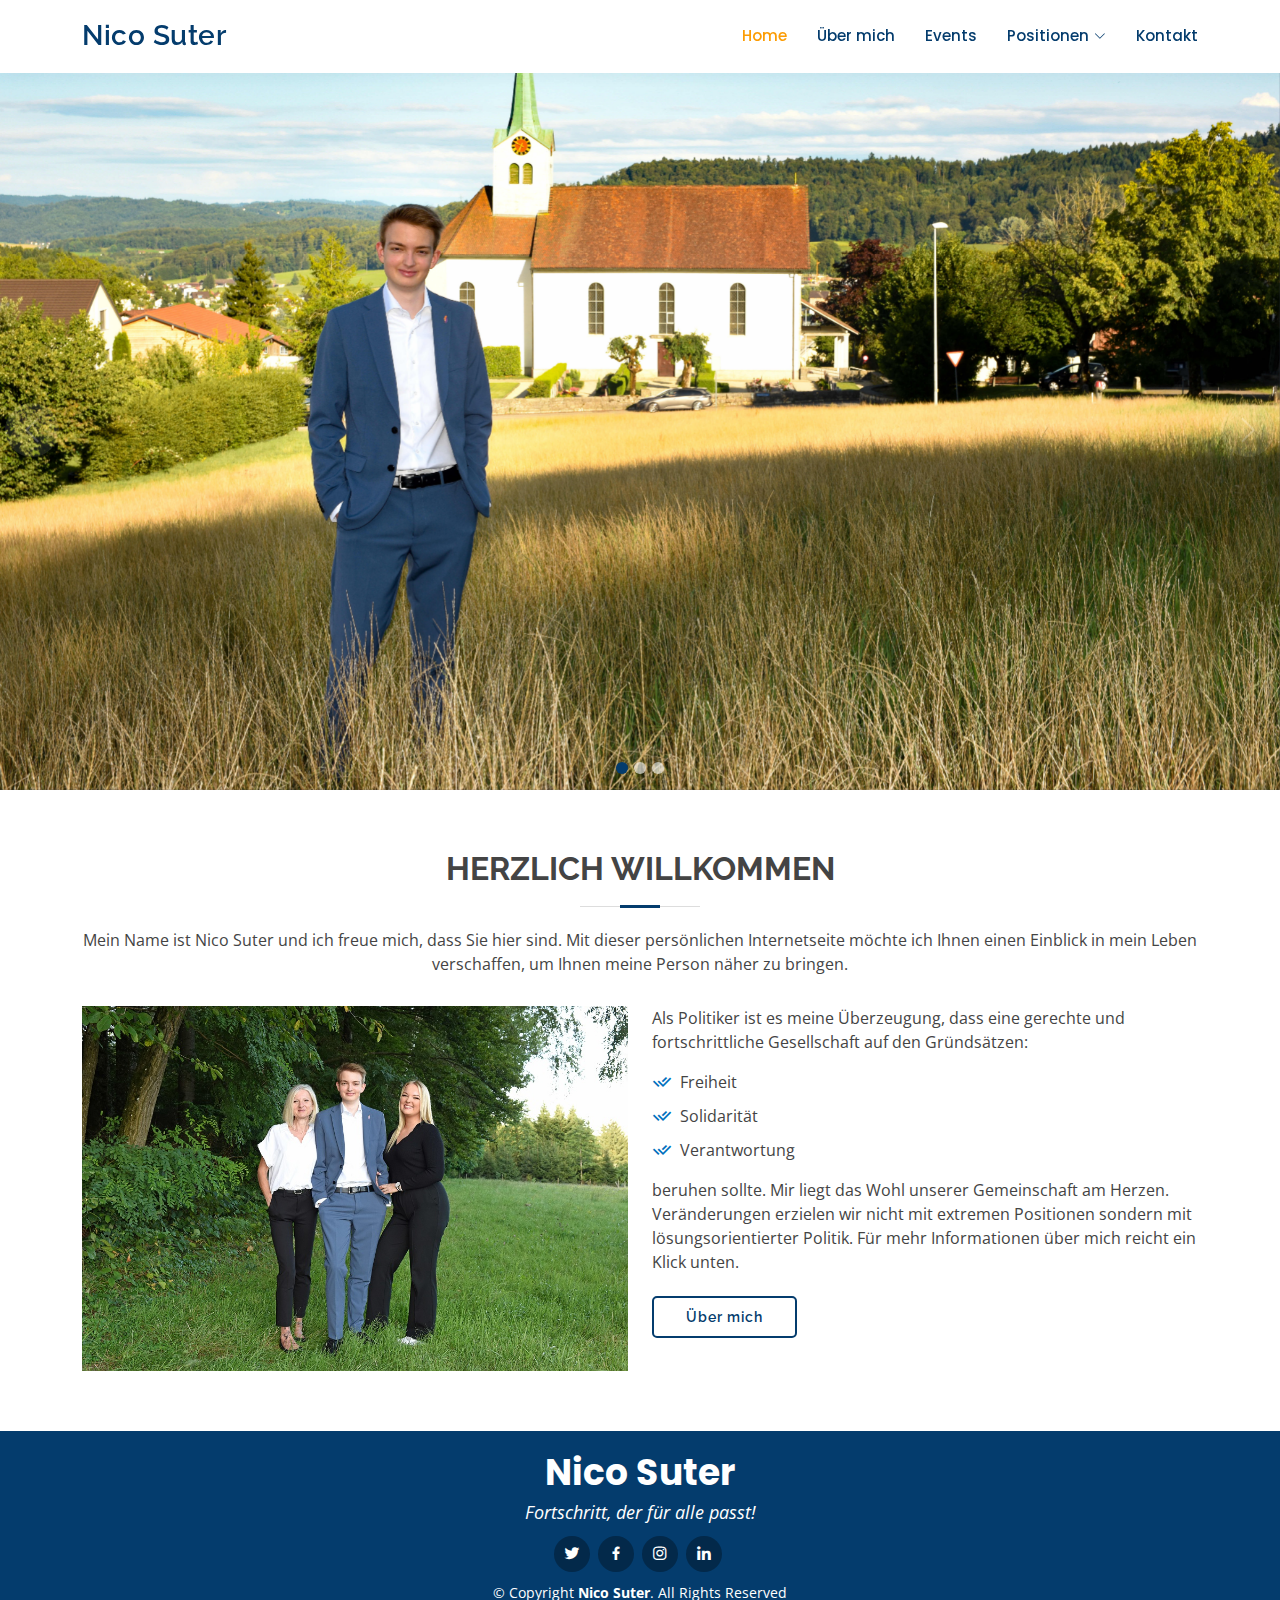
<file: index.html>
<!DOCTYPE html>
<html lang="en">

<head>
  <meta charset="utf-8">
  <meta content="width=device-width, initial-scale=1.0" name="viewport">

  <title>Home - Nico Suter</title>
  <meta content="" name="description">
  <meta content="" name="keywords">

  <!-- Favicons -->
  <link href="assets/img/favicon.png" rel="icon">
  <link href="assets/img/apple-touch-icon.png" rel="apple-touch-icon">

  <!-- Google Fonts -->
  <link href="https://fonts.googleapis.com/css?family=Open+Sans:300,300i,400,400i,600,600i,700,700i|Raleway:300,300i,400,400i,500,500i,600,600i,700,700i|Poppins:300,300i,400,400i,500,500i,600,600i,700,700i" rel="stylesheet">

  <!-- Vendor CSS Files -->
  <link href="assets/vendor/bootstrap/css/bootstrap.min.css" rel="stylesheet">
  <link href="assets/vendor/bootstrap-icons/bootstrap-icons.css" rel="stylesheet">
  <link href="assets/vendor/boxicons/css/boxicons.min.css" rel="stylesheet">
  <link href="assets/vendor/glightbox/css/glightbox.min.css" rel="stylesheet">
  <link href="assets/vendor/remixicon/remixicon.css" rel="stylesheet">
  <link href="assets/vendor/swiper/swiper-bundle.min.css" rel="stylesheet">

  <!-- Template Main CSS File -->
  <link href="assets/css/style.css" rel="stylesheet">

</head>

<body>

  <!-- ======= Header ======= -->
  <header id="header" class="fixed-top">
    <div class="container d-flex align-items-center justify-content-between">

      <h1 class="logo"><a href="index.html">Nico Suter</a></h1>

      <nav id="navbar" class="navbar">
        <ul>
          <li><a class="active" href="index.html">Home</a></li>
          <li><a href="about-me.html">Über mich</a></li>
          <li><a href="events.html">Events</a></li>
          <li class="dropdown"><a href="#"><span>Positionen</span> <i class="bi bi-chevron-down"></i></a>
            <ul>
              <li><a href="europe.html">Europapolitik</a></li>
              <li class="dropdown"><a href="#"><span>Gesellschaft</span> <i class="bi bi-chevron-right"></i></a>
                <ul>
                  <li><a href="mental.html">Mental Health</a></li>
                  <li><a href="family.html">Familien</a></li>
                  <li><a href="generation.html">Generationenvertrag</a></li>
                </ul>
              </li>
              <li><a href="climate.html">Klima und Energie</a></li>
              <li><a href="digitalisation.html">Digitalisierung</a></li>
            </ul>
          </li>
          <li><a href="contact.html">Kontakt</a></li>
        </ul>
        <i class="bi bi-list mobile-nav-toggle"></i>
      </nav><!-- .navbar -->

    </div>
  </header><!-- End Header -->

  <!-- ======= Hero Section ======= -->
  <section id="hero">
    <div id="heroCarousel" data-bs-interval="5000" class="carousel slide carousel-fade" data-bs-ride="carousel">

      <ol class="carousel-indicators" id="hero-carousel-indicators"></ol>

      <div class="carousel-inner" role="listbox">

        <!-- Slide 1 -->
        <div class="carousel-item active" style="background-image: url(assets/img/slide/slide-1.jpg)">
        </div>

        <!-- Slide 2 -->
        <div class="carousel-item" style="background-image: url(assets/img/slide/slide-2.jpg)">
        </div>

        <!-- Slide 3 -->
        <div class="carousel-item" style="background-image: url(assets/img/slide/slide-3.jpg)">
        </div>

      </div>

      <a class="carousel-control-prev" href="#heroCarousel" role="button" data-bs-slide="prev">
        <span class="carousel-control-prev-icon bi bi-chevron-left" aria-hidden="true"></span>
      </a>

      <a class="carousel-control-next" href="#heroCarousel" role="button" data-bs-slide="next">
        <span class="carousel-control-next-icon bi bi-chevron-right" aria-hidden="true"></span>
      </a>

    </div>
  </section><!-- End Hero -->

  <main id="main">

    <!-- ======= Home ======= -->
    <section id="about" class="about">
      <div class="container">

        <div class="section-title">
          <h2>Herzlich Willkommen</h2>
          <p>Mein Name ist Nico Suter und ich freue mich, dass Sie hier sind. Mit dieser persönlichen Internetseite möchte ich Ihnen einen Einblick in mein Leben verschaffen, um Ihnen meine Person näher zu bringen.</p>
        </div>

        <div class="row content">
          <div class="col-lg-6">
            <img src="assets/img/about (1).jpg" class="img-fluid" alt="">
          </div>
          <div class="col-lg-6 pt-4 pt-lg-0">
            <p>
              Als Politiker ist es meine Überzeugung, dass eine gerechte und fortschrittliche Gesellschaft auf den Gründsätzen:
            </p>
            <ul>
              <li><i class="ri-check-double-line"></i> Freiheit</li>
              <li><i class="ri-check-double-line"></i> Solidarität</li>
              <li><i class="ri-check-double-line"></i> Verantwortung</li>
            </ul>
            <p>
              beruhen sollte. Mir liegt das Wohl unserer Gemeinschaft am Herzen. 
              Veränderungen erzielen wir nicht mit extremen Positionen sondern mit lösungsorientierter Politik. 
              Für mehr Informationen über mich reicht ein Klick unten.
            </p>
            <a href="about-me.html" class="btn-learn-more">Über mich</a>
          </div>
        </div>

      </div>
    </section><!-- End My & Family Section -->

    <!-- ======= Features Section ======= 
    <section id="features" class="features">
      <div class="container">

        <div class="row">
          <div class="col-lg-4 col-md-6 icon-box">
            <div class="icon"><i class="bi bi-laptop"></i></div>
            <h4 class="title"><a href="">Lorem Ipsum</a></h4>
            <p class="description">Voluptatum deleniti atque corrupti quos dolores et quas molestias excepturi sint occaecati cupiditate non provident</p>
          </div>
          <div class="col-lg-4 col-md-6 icon-box">
            <div class="icon"><i class="bi bi-bar-chart"></i></div>
            <h4 class="title"><a href="">Dolor Sitema</a></h4>
            <p class="description">Minim veniam, quis nostrud exercitation ullamco laboris nisi ut aliquip ex ea commodo consequat tarad limino ata</p>
          </div>
          <div class="col-lg-4 col-md-6 icon-box">
            <div class="icon"><i class="bi bi-bounding-box"></i></div>
            <h4 class="title"><a href="">Sed ut perspiciatis</a></h4>
            <p class="description">Duis aute irure dolor in reprehenderit in voluptate velit esse cillum dolore eu fugiat nulla pariatur</p>
          </div>
          <div class="col-lg-4 col-md-6 icon-box">
            <div class="icon"><i class="bi bi-broadcast"></i></div>
            <h4 class="title"><a href="">Magni Dolores</a></h4>
            <p class="description">Excepteur sint occaecat cupidatat non proident, sunt in culpa qui officia deserunt mollit anim id est laborum</p>
          </div>
          <div class="col-lg-4 col-md-6 icon-box">
            <div class="icon"><i class="bi bi-camera"></i></div>
            <h4 class="title"><a href="">Nemo Enim</a></h4>
            <p class="description">At vero eos et accusamus et iusto odio dignissimos ducimus qui blanditiis praesentium voluptatum deleniti atque</p>
          </div>
          <div class="col-lg-4 col-md-6 icon-box">
            <div class="icon"><i class="bi bi-diagram-3"></i></div>
            <h4 class="title"><a href="">Eiusmod Tempor</a></h4>
            <p class="description">Et harum quidem rerum facilis est et expedita distinctio. Nam libero tempore, cum soluta nobis est eligendi</p>
          </div>
        </div>

      </div>
    </section> End Features Section -->

    <!-- ======= Recent Photos Section =======
    <section id="recent-photos" class="recent-photos">
      <div class="container">

        <div class="section-title">
          <h2>Recent Photos</h2>
          <p>Magnam dolores commodi suscipit. Necessitatibus eius consequatur ex aliquid fuga eum quidem. Sit sint consectetur velit. Quisquam quos quisquam cupiditate. Et nemo qui impedit suscipit alias ea. Quia fugiat sit in iste officiis commodi quidem hic quas.</p>
        </div>

        <div class="recent-photos-slider swiper">
          <div class="swiper-wrapper align-items-center">
            <div class="swiper-slide"><a href="assets/img/recent-photos/recent-photos-1.jpg" class="glightbox"><img src="assets/img/recent-photos/recent-photos-1.jpg" class="img-fluid" alt=""></a></div>
            <div class="swiper-slide"><a href="assets/img/recent-photos/recent-photos-2.jpg" class="glightbox"><img src="assets/img/recent-photos/recent-photos-2.jpg" class="img-fluid" alt=""></a></div>
            <div class="swiper-slide"><a href="assets/img/recent-photos/recent-photos-3.jpg" class="glightbox"><img src="assets/img/recent-photos/recent-photos-3.jpg" class="img-fluid" alt=""></a></div>
            <div class="swiper-slide"><a href="assets/img/recent-photos/recent-photos-4.jpg" class="glightbox"><img src="assets/img/recent-photos/recent-photos-4.jpg" class="img-fluid" alt=""></a></div>
            <div class="swiper-slide"><a href="assets/img/recent-photos/recent-photos-5.jpg" class="glightbox"><img src="assets/img/recent-photos/recent-photos-5.jpg" class="img-fluid" alt=""></a></div>
            <div class="swiper-slide"><a href="assets/img/recent-photos/recent-photos-6.jpg" class="glightbox"><img src="assets/img/recent-photos/recent-photos-6.jpg" class="img-fluid" alt=""></a></div>
            <div class="swiper-slide"><a href="assets/img/recent-photos/recent-photos-7.jpg" class="glightbox"><img src="assets/img/recent-photos/recent-photos-7.jpg" class="img-fluid" alt=""></a></div>
            <div class="swiper-slide"><a href="assets/img/recent-photos/recent-photos-8.jpg" class="glightbox"><img src="assets/img/recent-photos/recent-photos-8.jpg" class="img-fluid" alt=""></a></div>
          </div>
          <div class="swiper-pagination"></div>
        </div>

      </div>
    </section> End Recent Photos Section -->

  </main><!-- End #main -->

  <!-- ======= Footer ======= -->
  <footer id="footer">
    <div class="container">
      <h3>Nico Suter</h3>
      <p>Fortschritt, der für alle passt!</p>
      <div class="social-links">
        <a href="https://twitter.com/nicosuter04" target="_blank" class="twitter"><i class="bx bxl-twitter"></i></a>
        <a href="https://www.facebook.com/profile.php?id=100076165830625" target="_blank" class="facebook"><i class="bx bxl-facebook"></i></a>
        <a href="https://www.instagram.com/nicosuter.04/" target="_blank" class="instagram"><i class="bx bxl-instagram"></i></a>
        <a href="https://www.linkedin.com/in/nico-suter-a82825273" target="_blank" class="linkedin"><i class="bx bxl-linkedin"></i></a>
      </div>
      <div class="copyright">
        &copy; Copyright <strong><span>Nico Suter</span></strong>. All Rights Reserved
      </div>
      
    </div>
  </footer><!-- End Footer -->

  <a href="#" class="back-to-top d-flex align-items-center justify-content-center"><i class="bi bi-arrow-up-short"></i></a>

  <!-- Vendor JS Files -->
  <script src="assets/vendor/bootstrap/js/bootstrap.bundle.min.js"></script>
  <script src="assets/vendor/glightbox/js/glightbox.min.js"></script>
  <script src="assets/vendor/isotope-layout/isotope.pkgd.min.js"></script>
  <script src="assets/vendor/swiper/swiper-bundle.min.js"></script>
  <script src="assets/vendor/php-email-form/validate.js"></script>

  <!-- Template Main JS File -->
  <script src="assets/js/main.js"></script>

</body>

</html>
</file>
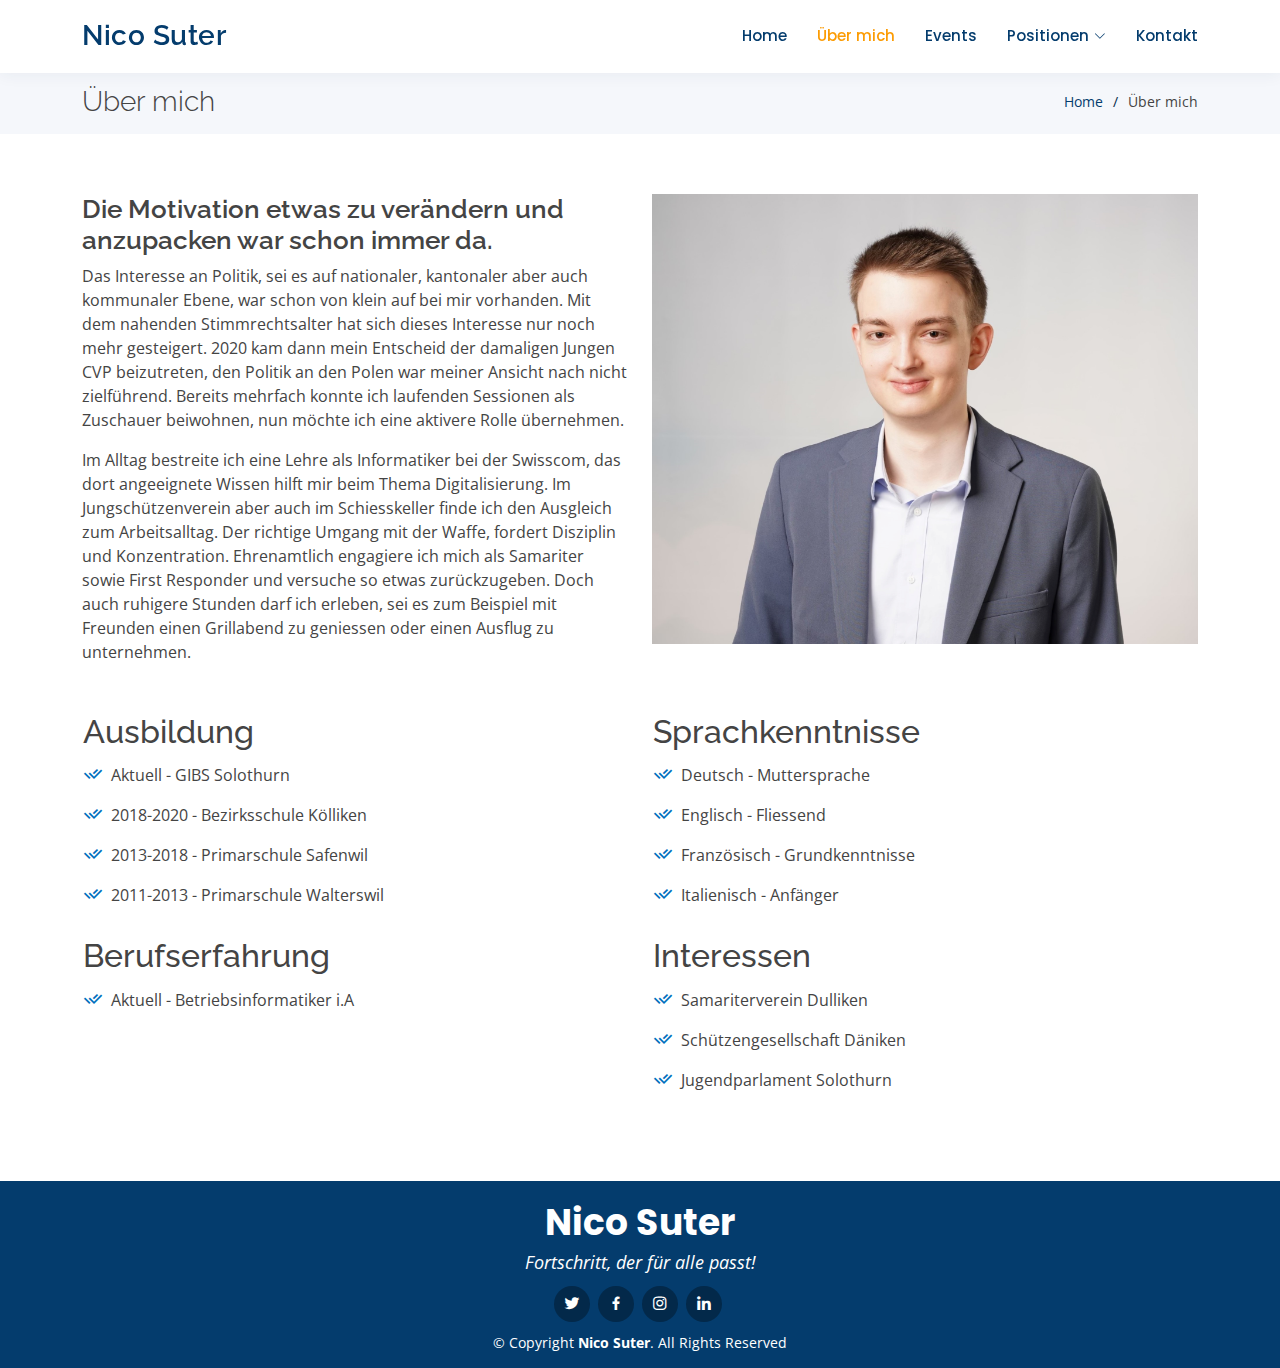
<file: about-me.html>
<!DOCTYPE html>
<html lang="en">

<head>
  <meta charset="utf-8">
  <meta content="width=device-width, initial-scale=1.0" name="viewport">

  <title>Über mich - Nico Suter</title>
  <meta content="" name="description">
  <meta content="" name="keywords">

  <!-- Favicons -->
  <link href="assets/img/favicon.png" rel="icon">
  <link href="assets/img/apple-touch-icon.png" rel="apple-touch-icon">

  <!-- Google Fonts -->
  <link href="https://fonts.googleapis.com/css?family=Open+Sans:300,300i,400,400i,600,600i,700,700i|Raleway:300,300i,400,400i,500,500i,600,600i,700,700i|Poppins:300,300i,400,400i,500,500i,600,600i,700,700i" rel="stylesheet">

  <!-- Vendor CSS Files -->
  <link href="assets/vendor/bootstrap/css/bootstrap.min.css" rel="stylesheet">
  <link href="assets/vendor/bootstrap-icons/bootstrap-icons.css" rel="stylesheet">
  <link href="assets/vendor/boxicons/css/boxicons.min.css" rel="stylesheet">
  <link href="assets/vendor/glightbox/css/glightbox.min.css" rel="stylesheet">
  <link href="assets/vendor/remixicon/remixicon.css" rel="stylesheet">
  <link href="assets/vendor/swiper/swiper-bundle.min.css" rel="stylesheet">

  <!-- Template Main CSS File -->
  <link href="assets/css/style.css" rel="stylesheet">

</head>

<body>

  <!-- ======= Header ======= -->
  <header id="header" class="fixed-top">
    <div class="container d-flex align-items-center justify-content-between">

      <h1 class="logo"><a href="index.html">Nico Suter</a></h1>

      <nav id="navbar" class="navbar">
        <ul>
          <li><a href="index.html">Home</a></li>
          <li><a class="active" href="about-me.html">Über mich</a></li>
          <li><a href="events.html">Events</a></li>
          <li class="dropdown"><a href="#"><span>Positionen</span> <i class="bi bi-chevron-down"></i></a>
            <ul>
              <li><a href="europe.html">Europapolitik</a></li>
              <li class="dropdown"><a href="#"><span>Gesellschaft</span> <i class="bi bi-chevron-right"></i></a>
                <ul>
                  <li><a href="mental.html">Mental Health</a></li>
                  <li><a href="family.html">Familien</a></li>
                  <li><a href="generation.html">Generationenvertrag</a></li>
                </ul>
              </li>
              <li><a href="climate.html">Klima und Energie</a></li>
              <li><a href="digitalisation.html">Digitalisierung</a></li>
            </ul>
          </li>
          <li><a href="contact.html">Kontakt</a></li>
        </ul>
        <i class="bi bi-list mobile-nav-toggle"></i>
      </nav><!-- .navbar -->

    </div>
  </header><!-- End Header -->

  <main id="main">

    <!-- ======= Breadcrumbs ======= -->
    <section id="breadcrumbs" class="breadcrumbs">
      <div class="container">

        <div class="d-flex justify-content-between align-items-center">
          <h2>Über mich</h2>
          <ol>
            <li><a href="index.html">Home</a></li>
            <li>Über mich</li>
          </ol>
        </div>

      </div>
    </section><!-- End Breadcrumbs -->

    <!-- ======= Story Intro Section ======= -->
    <section id="story-intro" class="story-intro">
      <div class="container">

        <div class="row">
          <div class="col-lg-6 order-1 order-lg-2">
            <img src="assets/img/intro.png" class="img-fluid" alt="">
          </div>
          <div class="col-lg-6 pt-4 pt-lg-0 order-2 order-lg-1 content">
            <h3>Die Motivation etwas zu verändern und anzupacken war schon immer da.</h3>
            <p>
              Das Interesse an Politik, sei es auf nationaler, kantonaler aber auch kommunaler Ebene, war schon von klein auf 
              bei mir vorhanden. Mit dem nahenden Stimmrechtsalter hat sich dieses Interesse nur noch mehr gesteigert.
              2020 kam dann mein Entscheid der damaligen Jungen CVP beizutreten, den Politik an den Polen war meiner Ansicht nach nicht zielführend.
              Bereits mehrfach konnte ich laufenden Sessionen als Zuschauer beiwohnen, nun möchte ich eine aktivere Rolle übernehmen.
            </p>
            <p>
              Im Alltag bestreite ich eine Lehre als Informatiker bei der Swisscom, das dort angeeignete Wissen hilft mir beim Thema Digitalisierung.
              Im Jungschützenverein aber auch im Schiesskeller finde ich den Ausgleich zum Arbeitsalltag. Der richtige Umgang mit 
              der Waffe, fordert Disziplin und Konzentration. Ehrenamtlich engagiere ich mich als Samariter sowie First Responder und versuche so etwas zurückzugeben.
              Doch auch ruhigere Stunden darf ich erleben, sei es zum Beispiel mit Freunden einen Grillabend zu geniessen oder einen Ausflug zu unternehmen.
            </p>
          </div>
        </div>

        <br><br>

        <div class="row">
          <div class="col-lg-6 pt-4 pt-lg-0 order-2 order-lg-1 content">
          <table>            
            <tr>
              <td>
                <h2>Ausbildung</h2>
                <ul>
                    <li><i class="ri-check-double-line"></i> Aktuell - GIBS Solothurn</li>
                    <li><i class="ri-check-double-line"></i> 2018-2020 - Bezirksschule Kölliken</li>
                    <li><i class="ri-check-double-line"></i> 2013-2018 - Primarschule Safenwil</li>
                    <li><i class="ri-check-double-line"></i> 2011-2013 - Primarschule Walterswil</li>
                </ul>
              </td>
            </tr>
            <tr>
              <td>
                <h2>Berufserfahrung</h2>
                <ul>
                  <li><i class="ri-check-double-line"></i> Aktuell - Betriebsinformatiker i.A</li>
                </ul>
              </td>
            </tr>
        </table>
          </div>
          <div class="col-lg-6 pt-4 pt-lg-0 order-2 order-lg-1 content">
        <table>            
            <tr>
              <td>
                <h2>Sprachkenntnisse</h2>
                <ul>
                  <li><i class="ri-check-double-line"></i> Deutsch - Muttersprache</li>
                  <li><i class="ri-check-double-line"></i> Englisch - Fliessend</li>
                  <li><i class="ri-check-double-line"></i> Französisch - Grundkenntnisse</li>
                  <li><i class="ri-check-double-line"></i> Italienisch - Anfänger</li>
                </ul>
              </td>
              </tr> 
              <tr>
              <td>
                <h2>Interessen</h2>
                <ul>
                  <li><i class="ri-check-double-line"></i> Samariterverein Dulliken</li>
                  <li><i class="ri-check-double-line"></i> Schützengesellschaft Däniken</li>
                  <li><i class="ri-check-double-line"></i> Jugendparlament Solothurn</li>
                </ul>
              </td>
            </tr>
        </table>
          </div>
        </div>

      </div>
    </section><!-- End Story Intro Section -->

    <!-- ======= Members Section ======= 
    
    <div class="cv">
        <h3>Lebenslauf</h3>
        <table>
            <tr>
              <td>
                <h2>Schulische Ausbildung</h2>
                <ul>
                    <li><i class="ri-check-double-line"></i> Aktuell - Berufsbildungszentrum Solothurn-Grenchen</li>
                    <li><i class="ri-check-double-line"></i> 2018-2020 - Bezirksschule Kölliken</li>
                    <li><i class="ri-check-double-line"></i> 2011-2017 - Primarschule Walterswil / Safenwil</li>
                </ul>
              </td>
              <td>
                <h2>Berufserfahrung</h2>
                <ul>
                  <li><i class="ri-check-double-line"></i> Aktuell - Betriebsinformatiker (Swisscom)</li>
                </ul>
              </td>
            </tr>
            <tr>
              <td>
                <h2>Sprachkenntnisse</h2>
                <ul>
                  <li><i class="ri-check-double-line"></i> Deutsch - Muttersprache</li>
                  <li><i class="ri-check-double-line"></i> Englisch - Fliessend</li>
                  <li><i class="ri-check-double-line"></i> Französisch - Grundkenntnisse</li>
                </ul>
              </td>
              <td>
                <h2>Interessen</h2>
                <ul>
                  <li><i class="ri-check-double-line"></i> Samariterverein Dulliken</li>
                  <li><i class="ri-check-double-line"></i> Schützengesellschaft Däniken</li>
                  <li><i class="ri-check-double-line"></i> Jugendparlament Solothurn</li>
                  <li><i class="ri-check-double-line"></i> Kulturkommission Walterswil SO</li>
                </ul>
              </td>
            </tr>
        </table>
      </div>

  </main> End #main -->

  <!-- ======= Footer ======= -->
  <footer id="footer">
    <div class="container">
      <h3>Nico Suter</h3>
      <p>Fortschritt, der für alle passt!</p>
      <div class="social-links">
        <a href="https://twitter.com/nicosuter04" target="_blank" class="twitter"><i class="bx bxl-twitter"></i></a>
        <a href="https://www.facebook.com/profile.php?id=100076165830625" target="_blank" class="facebook"><i class="bx bxl-facebook"></i></a>
        <a href="https://www.instagram.com/nicosuter.04/" target="_blank" class="instagram"><i class="bx bxl-instagram"></i></a>
        <a href="https://www.linkedin.com/in/nico-suter-a82825273" target="_blank" class="linkedin"><i class="bx bxl-linkedin"></i></a>
      </div>
      <div class="copyright">
        &copy; Copyright <strong><span>Nico Suter</span></strong>. All Rights Reserved
      </div>
      
    </div>
  </footer><!-- End Footer -->


  <a href="#" class="back-to-top d-flex align-items-center justify-content-center"><i class="bi bi-arrow-up-short"></i></a>

  <!-- Vendor JS Files -->
  <script src="assets/vendor/bootstrap/js/bootstrap.bundle.min.js"></script>
  <script src="assets/vendor/glightbox/js/glightbox.min.js"></script>
  <script src="assets/vendor/isotope-layout/isotope.pkgd.min.js"></script>
  <script src="assets/vendor/swiper/swiper-bundle.min.js"></script>
  <script src="assets/vendor/php-email-form/validate.js"></script>

  <!-- Template Main JS File -->
  <script src="assets/js/main.js"></script>

</body>

</html>
</file>
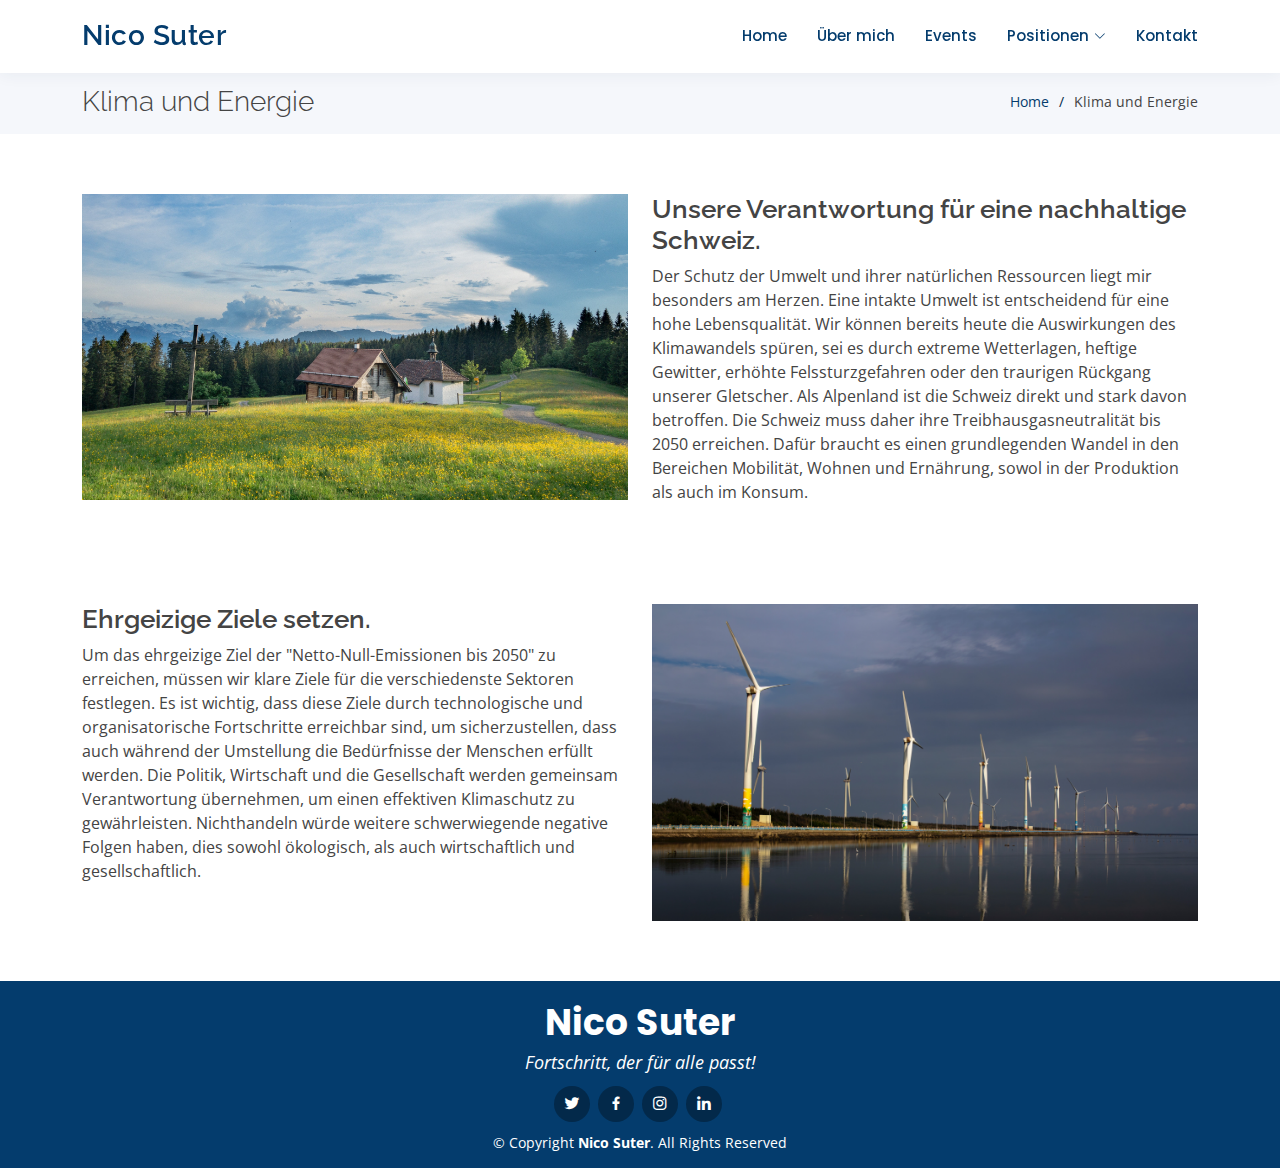
<file: climate.html>
<!DOCTYPE html>
<html lang="en">

<head>
  <meta charset="utf-8">
  <meta content="width=device-width, initial-scale=1.0" name="viewport">

  <title>Über mich - Nico Suter</title>
  <meta content="" name="description">
  <meta content="" name="keywords">

  <!-- Favicons -->
  <link href="assets/img/favicon.png" rel="icon">
  <link href="assets/img/apple-touch-icon.png" rel="apple-touch-icon">

  <!-- Google Fonts -->
  <link href="https://fonts.googleapis.com/css?family=Open+Sans:300,300i,400,400i,600,600i,700,700i|Raleway:300,300i,400,400i,500,500i,600,600i,700,700i|Poppins:300,300i,400,400i,500,500i,600,600i,700,700i" rel="stylesheet">

  <!-- Vendor CSS Files -->
  <link href="assets/vendor/bootstrap/css/bootstrap.min.css" rel="stylesheet">
  <link href="assets/vendor/bootstrap-icons/bootstrap-icons.css" rel="stylesheet">
  <link href="assets/vendor/boxicons/css/boxicons.min.css" rel="stylesheet">
  <link href="assets/vendor/glightbox/css/glightbox.min.css" rel="stylesheet">
  <link href="assets/vendor/remixicon/remixicon.css" rel="stylesheet">
  <link href="assets/vendor/swiper/swiper-bundle.min.css" rel="stylesheet">

  <!-- Template Main CSS File -->
  <link href="assets/css/style.css" rel="stylesheet">

</head>

<body>

  <!-- ======= Header ======= -->
  <header id="header" class="fixed-top">
    <div class="container d-flex align-items-center justify-content-between">

      <h1 class="logo"><a href="index.html">Nico Suter</a></h1>

      <nav id="navbar" class="navbar">
        <ul>
          <li><a href="index.html">Home</a></li>
          <li><a href="about-me.html">Über mich</a></li>
          <li><a href="events.html">Events</a></li>
          <li class="dropdown"><a href="#"><span>Positionen</span> <i class="bi bi-chevron-down"></i></a>
            <ul>
              <li><a href="europe.html">Europapolitik</a></li>
              <li class="dropdown"><a href="#"><span>Gesellschaft</span> <i class="bi bi-chevron-right"></i></a>
                <ul>
                  <li><a href="mental.html">Mental Health</a></li>
                  <li><a href="family.html">Familien</a></li>
                  <li><a href="generation.html">Generationenvertrag</a></li>
                </ul>
              </li>
              <li><a class="active" href="climate.html">Klima und Energie</a></li>
              <li><a href="digitalisation.html">Digitalisierung</a></li>
            </ul>
          </li>
          <li><a href="contact.html">Kontakt</a></li>
        </ul>
        <i class="bi bi-list mobile-nav-toggle"></i>
      </nav><!-- .navbar -->

    </div>
  </header><!-- End Header -->

  <main id="main">

    <!-- ======= Breadcrumbs ======= -->
    <section id="breadcrumbs" class="breadcrumbs">
      <div class="container">

        <div class="d-flex justify-content-between align-items-center">
          <h2>Klima und Energie</h2>
          <ol>
            <li><a href="index.html">Home</a></li>
            <li>Klima und Energie</li>
          </ol>
        </div>

      </div>
    </section><!-- End Breadcrumbs -->
      
          <!-- ======= Featured Members Section ======= -->
          <section id="featured-members" class="featured-members">
            <div class="container">
      
              <div class="row content">
                <div class="col-lg-6">
                  <img src="assets/img/pexels-miandla-1108807.jpg" class="img-fluid" alt="">
                </div>
                <div class="col-lg-6 pt-3 pt-lg-0">
                  <h3>Unsere Verantwortung für eine nachhaltige Schweiz.</h3>
                  <p>
                    Der Schutz der Umwelt und ihrer natürlichen Ressourcen liegt mir besonders am Herzen.
                    Eine intakte Umwelt ist entscheidend für eine hohe Lebensqualität.
                    Wir können bereits heute die Auswirkungen des Klimawandels spüren, sei es durch extreme Wetterlagen, heftige Gewitter, erhöhte Felssturzgefahren oder den traurigen Rückgang unserer Gletscher.
                    Als Alpenland ist die Schweiz direkt und stark davon betroffen. Die Schweiz muss daher ihre Treibhausgasneutralität bis 2050 erreichen.
                    Dafür braucht es einen grundlegenden Wandel in den Bereichen Mobilität, Wohnen und Ernährung, sowol in der Produktion als auch im Konsum.
                  </p>
                </div>
              </div>
      
              <div class="row content">
                <div class="col-lg-6 order-1 order-lg-2">
                  <img src="assets/img/pexels-17182890.jpg" class="img-fluid" alt="">
                </div>
                <div class="col-lg-6 order-2 order-lg-1 pt-3 pt-lg-0">
                  <h3>Ehrgeizige Ziele setzen.</h3>
                  <p>
                    Um das ehrgeizige Ziel der "Netto-Null-Emissionen bis 2050" zu erreichen, müssen wir klare Ziele für die verschiedenste Sektoren festlegen.
                    Es ist wichtig, dass diese Ziele durch technologische und organisatorische Fortschritte erreichbar sind, um sicherzustellen, dass auch während der Umstellung die Bedürfnisse der Menschen erfüllt werden.
                    Die Politik, Wirtschaft und die Gesellschaft werden gemeinsam Verantwortung übernehmen, um einen effektiven Klimaschutz zu gewährleisten.
                    Nichthandeln würde weitere schwerwiegende negative Folgen haben, dies sowohl ökologisch, als auch wirtschaftlich und gesellschaftlich.
                  </p>
                </div>
              </div>
      
            </div>
          </section> <!-- End Featured Members Section -->

  <!-- ======= Footer ======= -->
  <footer id="footer">
    <div class="container">
      <h3>Nico Suter</h3>
      <p>Fortschritt, der für alle passt!</p>
      <div class="social-links">
        <a href="https://twitter.com/nicosuter04" target="_blank" class="twitter"><i class="bx bxl-twitter"></i></a>
        <a href="https://www.facebook.com/profile.php?id=100076165830625" target="_blank" class="facebook"><i class="bx bxl-facebook"></i></a>
        <a href="https://www.instagram.com/nicosuter.04/" target="_blank" class="instagram"><i class="bx bxl-instagram"></i></a>
        <a href="https://www.linkedin.com/in/nico-suter-a82825273" target="_blank" class="linkedin"><i class="bx bxl-linkedin"></i></a>
      </div>
      <div class="copyright">
        &copy; Copyright <strong><span>Nico Suter</span></strong>. All Rights Reserved
      </div>
      
    </div>
  </footer><!-- End Footer -->


  <a href="#" class="back-to-top d-flex align-items-center justify-content-center"><i class="bi bi-arrow-up-short"></i></a>

  <!-- Vendor JS Files -->
  <script src="assets/vendor/bootstrap/js/bootstrap.bundle.min.js"></script>
  <script src="assets/vendor/glightbox/js/glightbox.min.js"></script>
  <script src="assets/vendor/isotope-layout/isotope.pkgd.min.js"></script>
  <script src="assets/vendor/swiper/swiper-bundle.min.js"></script>
  <script src="assets/vendor/php-email-form/validate.js"></script>

  <!-- Template Main JS File -->
  <script src="assets/js/main.js"></script>

</body>

</html>
</file>
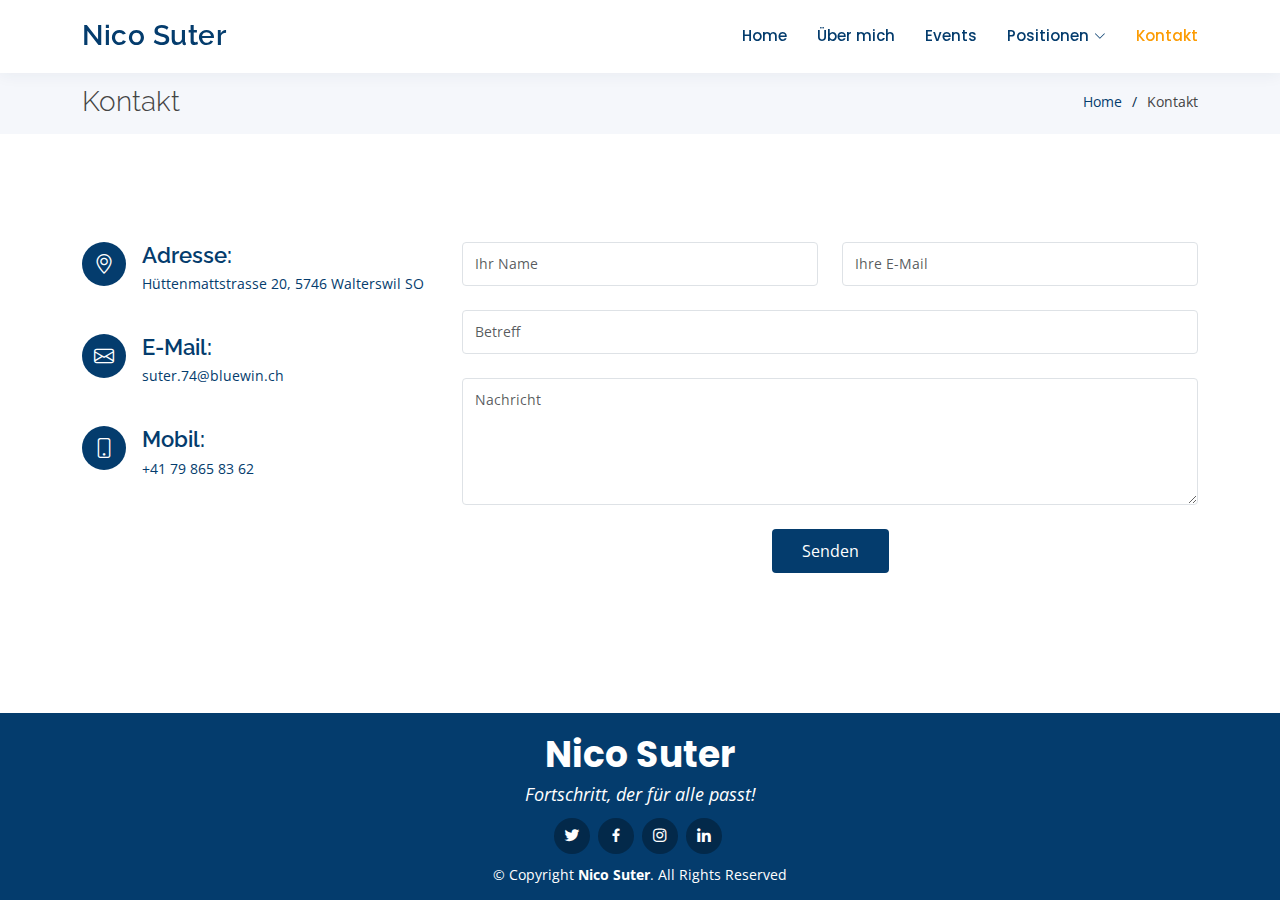
<file: contact.html>
<!DOCTYPE html>
<html lang="en">

<head>
  <meta charset="utf-8">
  <meta content="width=device-width, initial-scale=1.0" name="viewport">

  <title>Kontakt - Nico Suter</title>
  <meta content="" name="description">
  <meta content="" name="keywords">

  <!-- Favicons -->
  <link href="assets/img/favicon.png" rel="icon">
  <link href="assets/img/apple-touch-icon.png" rel="apple-touch-icon">

  <!-- Google Fonts -->
  <link href="https://fonts.googleapis.com/css?family=Open+Sans:300,300i,400,400i,600,600i,700,700i|Raleway:300,300i,400,400i,500,500i,600,600i,700,700i|Poppins:300,300i,400,400i,500,500i,600,600i,700,700i" rel="stylesheet">

  <!-- Vendor CSS Files -->
  <link href="assets/vendor/bootstrap/css/bootstrap.min.css" rel="stylesheet">
  <link href="assets/vendor/bootstrap-icons/bootstrap-icons.css" rel="stylesheet">
  <link href="assets/vendor/boxicons/css/boxicons.min.css" rel="stylesheet">
  <link href="assets/vendor/glightbox/css/glightbox.min.css" rel="stylesheet">
  <link href="assets/vendor/remixicon/remixicon.css" rel="stylesheet">
  <link href="assets/vendor/swiper/swiper-bundle.min.css" rel="stylesheet">

  <!-- Template Main CSS File -->
  <link href="assets/css/style.css" rel="stylesheet">

</head>

<body class="contact_page">

  <!-- ======= Header ======= -->
  <header id="header" class="fixed-top">
    <div class="container d-flex align-items-center justify-content-between">

      <h1 class="logo"><a href="index.html">Nico Suter</a></h1>

      <nav id="navbar" class="navbar">
        <ul>
          <li><a href="index.html">Home</a></li>
          <li><a href="about-me.html">Über mich</a></li>
          <li><a href="events.html">Events</a></li>
          <li class="dropdown"><a href="#"><span>Positionen</span> <i class="bi bi-chevron-down"></i></a>
            <ul>
              <li><a href="europe.html">Europapolitik</a></li>
              <li class="dropdown"><a href="#"><span>Gesellschaft</span> <i class="bi bi-chevron-right"></i></a>
                <ul>
                  <li><a href="mental.html">Mental Health</a></li>
                  <li><a href="family.html">Familien</a></li>
                  <li><a href="generation.html">Generationenvertrag</a></li>
                </ul>
              </li>
              <li><a href="climate.html">Klima und Energie</a></li>
              <li><a href="digitalisation.html">Digitalisierung</a></li>
            </ul>
          </li>
          <li><a class="active" href="contact.html">Kontakt</a></li>
        </ul>
        <i class="bi bi-list mobile-nav-toggle"></i>
      </nav><!-- .navbar -->

    </div>
  </header><!-- End Header -->

  <main id="main">

    <!-- ======= Breadcrumbs ======= -->
    <section id="breadcrumbs" class="breadcrumbs">
      <div class="container">

        <div class="d-flex justify-content-between align-items-center">
          <h2>Kontakt</h2>
          <ol>
            <li><a href="index.html">Home</a></li>
            <li>Kontakt</li>
          </ol>
        </div>

      </div>
    </section><!-- End Breadcrumbs -->

    <!-- ======= Contact Us Section ======= -->
    <section id="contact-us" class="contact-us">
      <div class="container">

        <div class="row mt-0 mt-lg-5">

          <div class="col-lg-4">
            <div class="info">
              <div class="address">
                <i class="bi bi-geo-alt"></i>
                <h4>Adresse:</h4>
                <a href="https://goo.gl/maps/s1S8QvAjcqhWXb2X6"><p>Hüttenmattstrasse 20, 5746 Walterswil SO</p></a>
              </div>

              <div class="email">
                <i class="bi bi-envelope"></i>
                <h4>E-Mail:</h4>
                <a href="mailto:suter.74@bluewin.ch"><p>suter.74@bluewin.ch</p></a>
              </div>

              <div class="phone">
                <i class="bi bi-phone"></i>
                <h4>Mobil:</h4>
                <a href="tel:+41 79 865 83 62"><p>+41 79 865 83 62</p></a>
              </div>

            </div>

          </div>

          <div class="col-lg-8 mt-5 mt-lg-0">

            <form action="forms/contact.php" method="post" role="form" class="php-email-form">
              <div class="row">
                <div class="col-md-6 form-group">
                  <input type="text" name="name" class="form-control" id="name" placeholder="Ihr Name" required>
                  <div class="validate"></div>
                </div>
                <div class="col-md-6 form-group mt-3 mt-md-0">
                  <input type="email" class="form-control" name="email" id="email" placeholder="Ihre E-Mail" required>
                  <div class="validate"></div>
                </div>
              </div>
              <div class="form-group mt-3">
                <input type="text" class="form-control" name="subject" id="subject" placeholder="Betreff" data-rule="minlen:4" required>
                <div class="validate"></div>
              </div>
              <div class="form-group mt-3">
                <textarea class="form-control" name="message" rows="5" placeholder="Nachricht" required></textarea>
                <div class="validate"></div>
              </div>
              <div class="my-3">
                <div class="loading">Laden</div>
                <div class="error-message"></div>
                <div class="sent-message">Ihre Nachricht wurde versendet. Vielen Dank!</div>
              </div>
              <div class="text-center"><button type="submit">Senden</button></div>
            </form>

          </div>

        </div>

      </div>
    </section><!-- End Contact Us Section -->

  </main><!-- End #main -->

  
  <!-- ======= Footer ======= -->
  <footer id="footer">
    <div class="container">
      <h3>Nico Suter</h3>
      <p>Fortschritt, der für alle passt!</p>
      <div class="social-links">
        <a href="https://twitter.com/nicosuter04" target="_blank" class="twitter"><i class="bx bxl-twitter"></i></a>
        <a href="https://www.facebook.com/profile.php?id=100076165830625" target="_blank" class="facebook"><i class="bx bxl-facebook"></i></a>
        <a href="https://www.instagram.com/nicosuter.04/" target="_blank" class="instagram"><i class="bx bxl-instagram"></i></a>
        <a href="https://www.linkedin.com/in/nico-suter-a82825273" target="_blank" class="linkedin"><i class="bx bxl-linkedin"></i></a>
      </div>
      <div class="copyright">
        &copy; Copyright <strong><span>Nico Suter</span></strong>. All Rights Reserved
      </div>
      
    </div>
  </footer><!-- End Footer -->

  <a href="#" class="back-to-top d-flex align-items-center justify-content-center"><i class="bi bi-arrow-up-short"></i></a>

  <!-- Vendor JS Files -->
  <script src="assets/vendor/bootstrap/js/bootstrap.bundle.min.js"></script>
  <script src="assets/vendor/glightbox/js/glightbox.min.js"></script>
  <script src="assets/vendor/isotope-layout/isotope.pkgd.min.js"></script>
  <script src="assets/vendor/swiper/swiper-bundle.min.js"></script>
  <script src="assets/vendor/php-email-form/validate.js"></script>

  <!-- Template Main JS File -->
  <script src="assets/js/main.js"></script>

</body>

</html>
</file>
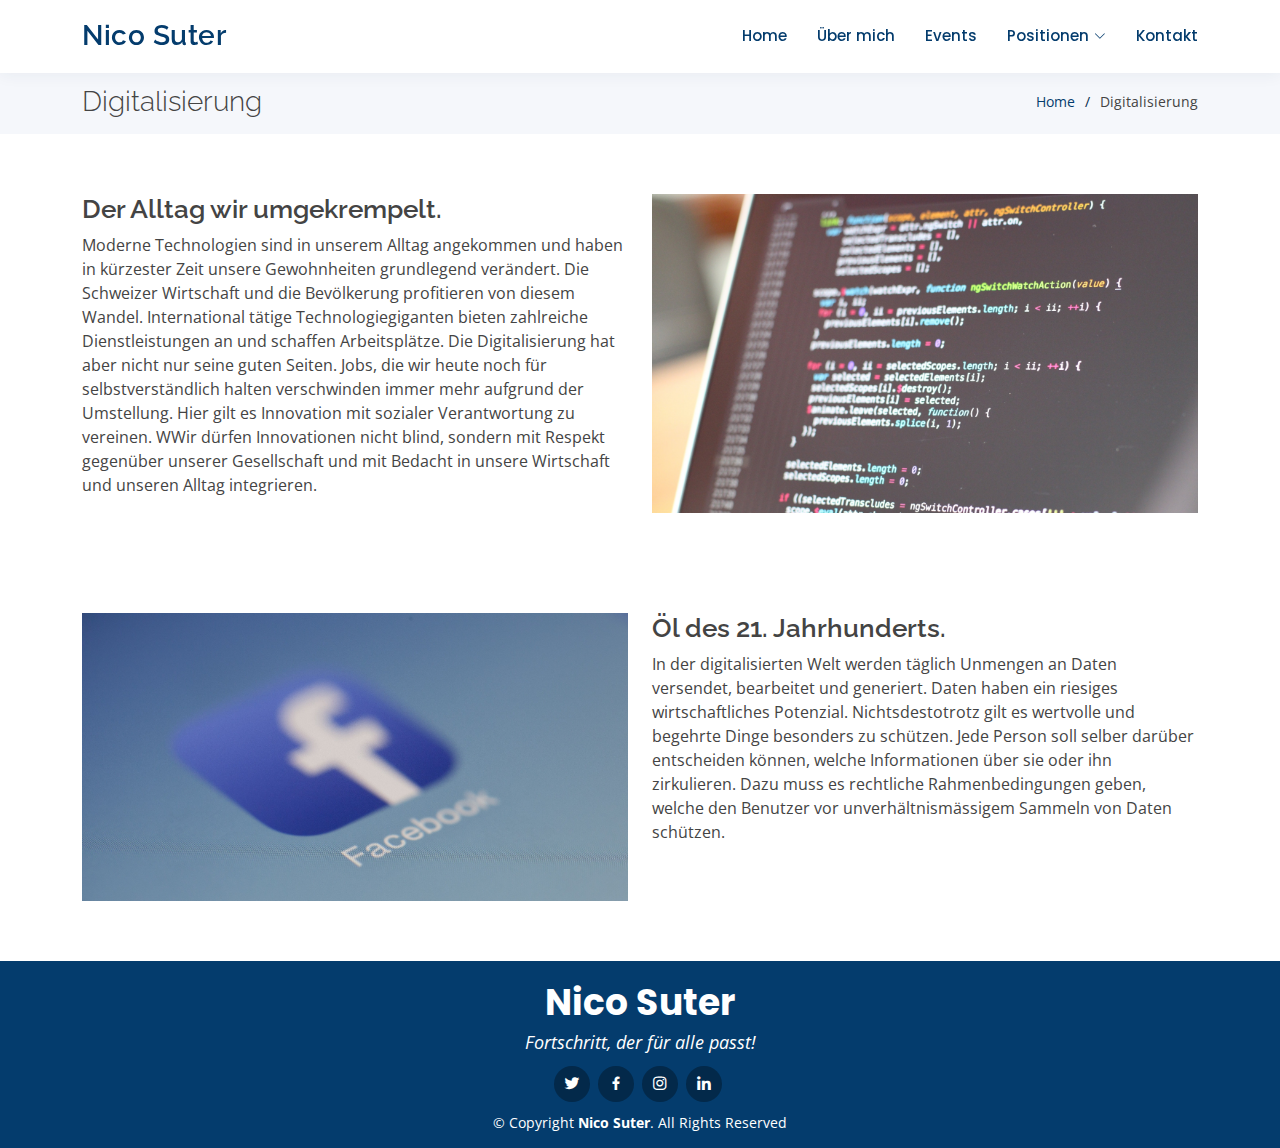
<file: digitalisation.html>
<!DOCTYPE html>
<html lang="en">

<head>
  <meta charset="utf-8">
  <meta content="width=device-width, initial-scale=1.0" name="viewport">

  <title>Über mich - Nico Suter</title>
  <meta content="" name="description">
  <meta content="" name="keywords">

  <!-- Favicons -->
  <link href="assets/img/favicon.png" rel="icon">
  <link href="assets/img/apple-touch-icon.png" rel="apple-touch-icon">

  <!-- Google Fonts -->
  <link href="https://fonts.googleapis.com/css?family=Open+Sans:300,300i,400,400i,600,600i,700,700i|Raleway:300,300i,400,400i,500,500i,600,600i,700,700i|Poppins:300,300i,400,400i,500,500i,600,600i,700,700i" rel="stylesheet">

  <!-- Vendor CSS Files -->
  <link href="assets/vendor/bootstrap/css/bootstrap.min.css" rel="stylesheet">
  <link href="assets/vendor/bootstrap-icons/bootstrap-icons.css" rel="stylesheet">
  <link href="assets/vendor/boxicons/css/boxicons.min.css" rel="stylesheet">
  <link href="assets/vendor/glightbox/css/glightbox.min.css" rel="stylesheet">
  <link href="assets/vendor/remixicon/remixicon.css" rel="stylesheet">
  <link href="assets/vendor/swiper/swiper-bundle.min.css" rel="stylesheet">

  <!-- Template Main CSS File -->
  <link href="assets/css/style.css" rel="stylesheet">

</head>

<body>

  <!-- ======= Header ======= -->
  <header id="header" class="fixed-top">
    <div class="container d-flex align-items-center justify-content-between">

      <h1 class="logo"><a href="index.html">Nico Suter</a></h1>

      <nav id="navbar" class="navbar">
        <ul>
          <li><a href="index.html">Home</a></li>
          <li><a href="about-me.html">Über mich</a></li>
          <li><a href="events.html">Events</a></li>
          <li class="dropdown"><a href="#"><span>Positionen</span> <i class="bi bi-chevron-down"></i></a>
            <ul>
              <li><a href="europe.html">Europapolitik</a></li>
              <li class="dropdown"><a href="#"><span>Gesellschaft</span> <i class="bi bi-chevron-right"></i></a>
                <ul>
                  <li><a href="mental.html">Mental Health</a></li>
                  <li><a href="family.html">Familien</a></li>
                  <li><a href="generation.html">Generationenvertrag</a></li>
                </ul>
              </li>
              <li><a href="climate.html">Klima und Energie</a></li>
              <li><a class="active" href="digitalisation.html">Digitalisierung</a></li>
            </ul>
          </li>
          <li><a href="contact.html">Kontakt</a></li>
        </ul>
        <i class="bi bi-list mobile-nav-toggle"></i>
      </nav><!-- .navbar -->

    </div>
  </header><!-- End Header -->

  <main id="main">

    <!-- ======= Breadcrumbs ======= -->
    <section id="breadcrumbs" class="breadcrumbs">
      <div class="container">

        <div class="d-flex justify-content-between align-items-center">
          <h2>Digitalisierung</h2>
          <ol>
            <li><a href="index.html">Home</a></li>
            <li>Digitalisierung</li>
          </ol>
        </div>

      </div>
    </section><!-- End Breadcrumbs -->

    <!-- ======= Featured Members Section ======= -->
    <section id="featured-members" class="featured-members">
        <div class="container">
  
          <div class="row content">
            <div class="col-lg-6 order-1 order-lg-2">
                <img src="assets/img/pexels-pixabay-270373.jpg" class="img-fluid" alt="">
            </div>
            <div class="col-lg-6 order-2 order-lg-1 pt-3 pt-lg-0">
                <h3>Der Alltag wir umgekrempelt.</h3>
                <p>
                    Moderne Technologien sind in unserem Alltag angekommen und haben in kürzester Zeit unsere Gewohnheiten grundlegend verändert. Die Schweizer Wirtschaft und die Bevölkerung profitieren von diesem Wandel.
                    International tätige Technologiegiganten bieten zahlreiche Dienstleistungen an und schaffen Arbeitsplätze. Die Digitalisierung hat aber nicht nur seine guten Seiten. Jobs, die wir heute noch für selbstverständlich halten verschwinden immer mehr aufgrund der Umstellung.
                    Hier gilt es Innovation mit sozialer Verantwortung zu vereinen. WWir dürfen Innovationen nicht blind, sondern mit Respekt gegenüber unserer Gesellschaft und mit Bedacht in unsere Wirtschaft und unseren Alltag integrieren.
                </p>
            </div>
          </div>
  
          <div class="row content">
            <div class="col-lg-6">
                <img src="assets/img/pexels-pixabay-267399.jpg" class="img-fluid" alt="">
            </div>
            <div class="col-lg-6 pt-3 pt-lg-0">
                <h3>Öl des 21. Jahrhunderts.</h3>
                <p>
                    In der digitalisierten Welt werden täglich Unmengen an Daten versendet, bearbeitet und generiert.
                    Daten haben ein riesiges wirtschaftliches Potenzial. Nichtsdestotrotz gilt es wertvolle und begehrte Dinge besonders zu schützen.
                    Jede Person soll selber darüber entscheiden können, welche Informationen über sie oder ihn zirkulieren.
                    Dazu muss es rechtliche Rahmenbedingungen geben, welche den Benutzer vor unverhältnismässigem Sammeln von Daten schützen. 
                </p>
            </div>
          </div>
  
        </div>
      </section> <!-- End Featured Members Section -->

  <!-- ======= Footer ======= -->
  <footer id="footer">
    <div class="container">
      <h3>Nico Suter</h3>
      <p>Fortschritt, der für alle passt!</p>
      <div class="social-links">
        <a href="https://twitter.com/nicosuter04" target="_blank" class="twitter"><i class="bx bxl-twitter"></i></a>
        <a href="https://www.facebook.com/profile.php?id=100076165830625" target="_blank" class="facebook"><i class="bx bxl-facebook"></i></a>
        <a href="https://www.instagram.com/nicosuter.04/" target="_blank" class="instagram"><i class="bx bxl-instagram"></i></a>
        <a href="https://www.linkedin.com/in/nico-suter-a82825273" target="_blank" class="linkedin"><i class="bx bxl-linkedin"></i></a>
      </div>
      <div class="copyright">
        &copy; Copyright <strong><span>Nico Suter</span></strong>. All Rights Reserved
      </div>
      
    </div>
  </footer><!-- End Footer -->


  <a href="#" class="back-to-top d-flex align-items-center justify-content-center"><i class="bi bi-arrow-up-short"></i></a>

  <!-- Vendor JS Files -->
  <script src="assets/vendor/bootstrap/js/bootstrap.bundle.min.js"></script>
  <script src="assets/vendor/glightbox/js/glightbox.min.js"></script>
  <script src="assets/vendor/isotope-layout/isotope.pkgd.min.js"></script>
  <script src="assets/vendor/swiper/swiper-bundle.min.js"></script>
  <script src="assets/vendor/php-email-form/validate.js"></script>

  <!-- Template Main JS File -->
  <script src="assets/js/main.js"></script>

</body>

</html>
</file>
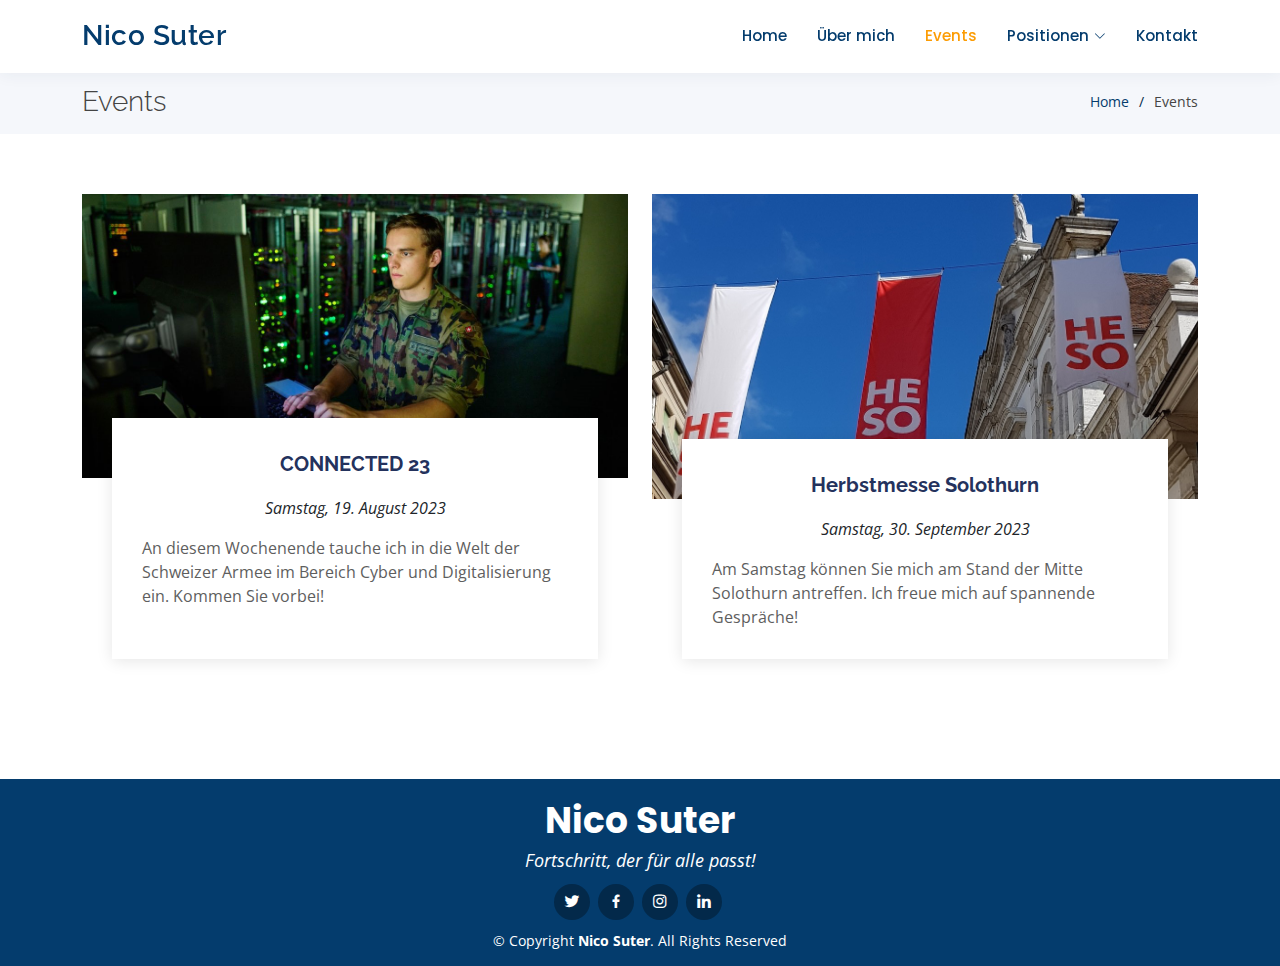
<file: events.html>
<!DOCTYPE html>
<html lang="en">

<head>
  <meta charset="utf-8">
  <meta content="width=device-width, initial-scale=1.0" name="viewport">

  <title>Events - Nico Suter</title>
  <meta content="" name="description">
  <meta content="" name="keywords">

  <!-- Favicons -->
  <link href="assets/img/favicon.png" rel="icon">
  <link href="assets/img/apple-touch-icon.png" rel="apple-touch-icon">

  <!-- Google Fonts -->
  <link href="https://fonts.googleapis.com/css?family=Open+Sans:300,300i,400,400i,600,600i,700,700i|Raleway:300,300i,400,400i,500,500i,600,600i,700,700i|Poppins:300,300i,400,400i,500,500i,600,600i,700,700i" rel="stylesheet">

  <!-- Vendor CSS Files -->
  <link href="assets/vendor/bootstrap/css/bootstrap.min.css" rel="stylesheet">
  <link href="assets/vendor/bootstrap-icons/bootstrap-icons.css" rel="stylesheet">
  <link href="assets/vendor/boxicons/css/boxicons.min.css" rel="stylesheet">
  <link href="assets/vendor/glightbox/css/glightbox.min.css" rel="stylesheet">
  <link href="assets/vendor/remixicon/remixicon.css" rel="stylesheet">
  <link href="assets/vendor/swiper/swiper-bundle.min.css" rel="stylesheet">

  <!-- Template Main CSS File -->
  <link href="assets/css/style.css" rel="stylesheet">

</head>

<body>

  <!-- ======= Header ======= -->
  <header id="header" class="fixed-top">
    <div class="container d-flex align-items-center justify-content-between">

      <h1 class="logo"><a href="index.html">Nico Suter</a></h1>

      <nav id="navbar" class="navbar">
        <ul>
          <li><a href="index.html">Home</a></li>
          <li><a href="about-me.html">Über mich</a></li>
          <li><a class="active" href="events.html">Events</a></li>
          <li class="dropdown"><a href="#"><span>Positionen</span> <i class="bi bi-chevron-down"></i></a>
            <ul>
              <li><a href="europe.html">Europapolitik</a></li>
              <li class="dropdown"><a href="#"><span>Gesellschaft</span> <i class="bi bi-chevron-right"></i></a>
                <ul>
                  <li><a href="mental.html">Mental Health</a></li>
                  <li><a href="family.html">Familien</a></li>
                  <li><a href="generation.html">Generationenvertrag</a></li>
                </ul>
              </li>
              <li><a href="climate.html">Klima und Energie</a></li>
              <li><a href="digitalisation.html">Digitalisierung</a></li>
            </ul>
          </li>
          <li><a href="contact.html">Kontakt</a></li>
        </ul>
        <i class="bi bi-list mobile-nav-toggle"></i>
      </nav><!-- .navbar -->

    </div>
  </header><!-- End Header -->

  <main id="main">

    <!-- ======= Breadcrumbs ======= -->
    <section id="breadcrumbs" class="breadcrumbs">
      <div class="container">

        <div class="d-flex justify-content-between align-items-center">
          <h2>Events</h2>
          <ol>
            <li><a href="home.html">Home</a></li>
            <li>Events</li>
          </ol>
        </div>

      </div>
    </section><!-- End Breadcrumbs -->

    <!-- ======= Event List Section ======= -->
    <section id="event-list" class="event-list">
      <div class="container">

        <div class="row">
          <div class="col-md-6 d-flex align-items-stretch">
            <div class="card">
              <div class="card-img">
                <img src="assets/img/previewHigh.jpg" alt="...">
              </div>
              <div class="card-body">
                <h5 class="card-title">CONNECTED 23</h5>
                <p class="fst-italic text-center">Samstag, 19. August 2023</p>
                <p class="card-text">An diesem Wochenende tauche ich in die Welt der Schweizer Armee im Bereich Cyber und Digitalisierung ein. Kommen Sie vorbei!</p>
              </div>
            </div>
          </div>
          
          <div class="col-md-6 d-flex align-items-stretch">
            <div class="card">
              <div class="card-img">
                <img src="assets/img/2.jpg" alt="...">
              </div>
              <div class="card-body">
                <h5 class="card-title">Herbstmesse Solothurn</h5>
                <p class="fst-italic text-center">Samstag, 30. September 2023</p>
                <p class="card-text">Am Samstag können Sie mich am Stand der Mitte Solothurn antreffen. Ich freue mich auf spannende Gespräche!</p>
              </div>
            </div>

          </div>
        </div>

      </div>
    </section><!-- End Event List Section -->

  </main><!-- End #main -->

  <!-- ======= Footer ======= -->
  <footer id="footer">
    <div class="container">
      <h3>Nico Suter</h3>
      <p>Fortschritt, der für alle passt!</p>
      <div class="social-links">
        <a href="https://twitter.com/nicosuter04" target="_blank" class="twitter"><i class="bx bxl-twitter"></i></a>
        <a href="https://www.facebook.com/profile.php?id=100076165830625" target="_blank" class="facebook"><i class="bx bxl-facebook"></i></a>
        <a href="https://www.instagram.com/nicosuter.04/" target="_blank" class="instagram"><i class="bx bxl-instagram"></i></a>
        <a href="https://www.linkedin.com/in/nico-suter-a82825273" target="_blank" class="linkedin"><i class="bx bxl-linkedin"></i></a>
      </div>
      <div class="copyright">
        &copy; Copyright <strong><span>Nico Suter</span></strong>. All Rights Reserved
      </div>
      
    </div>
  </footer><!-- End Footer -->

  <a href="#" class="back-to-top d-flex align-items-center justify-content-center"><i class="bi bi-arrow-up-short"></i></a>

  <!-- Vendor JS Files -->
  <script src="assets/vendor/bootstrap/js/bootstrap.bundle.min.js"></script>
  <script src="assets/vendor/glightbox/js/glightbox.min.js"></script>
  <script src="assets/vendor/isotope-layout/isotope.pkgd.min.js"></script>
  <script src="assets/vendor/swiper/swiper-bundle.min.js"></script>
  <script src="assets/vendor/php-email-form/validate.js"></script>

  <!-- Template Main JS File -->
  <script src="assets/js/main.js"></script>

</body>

</html>
</file>
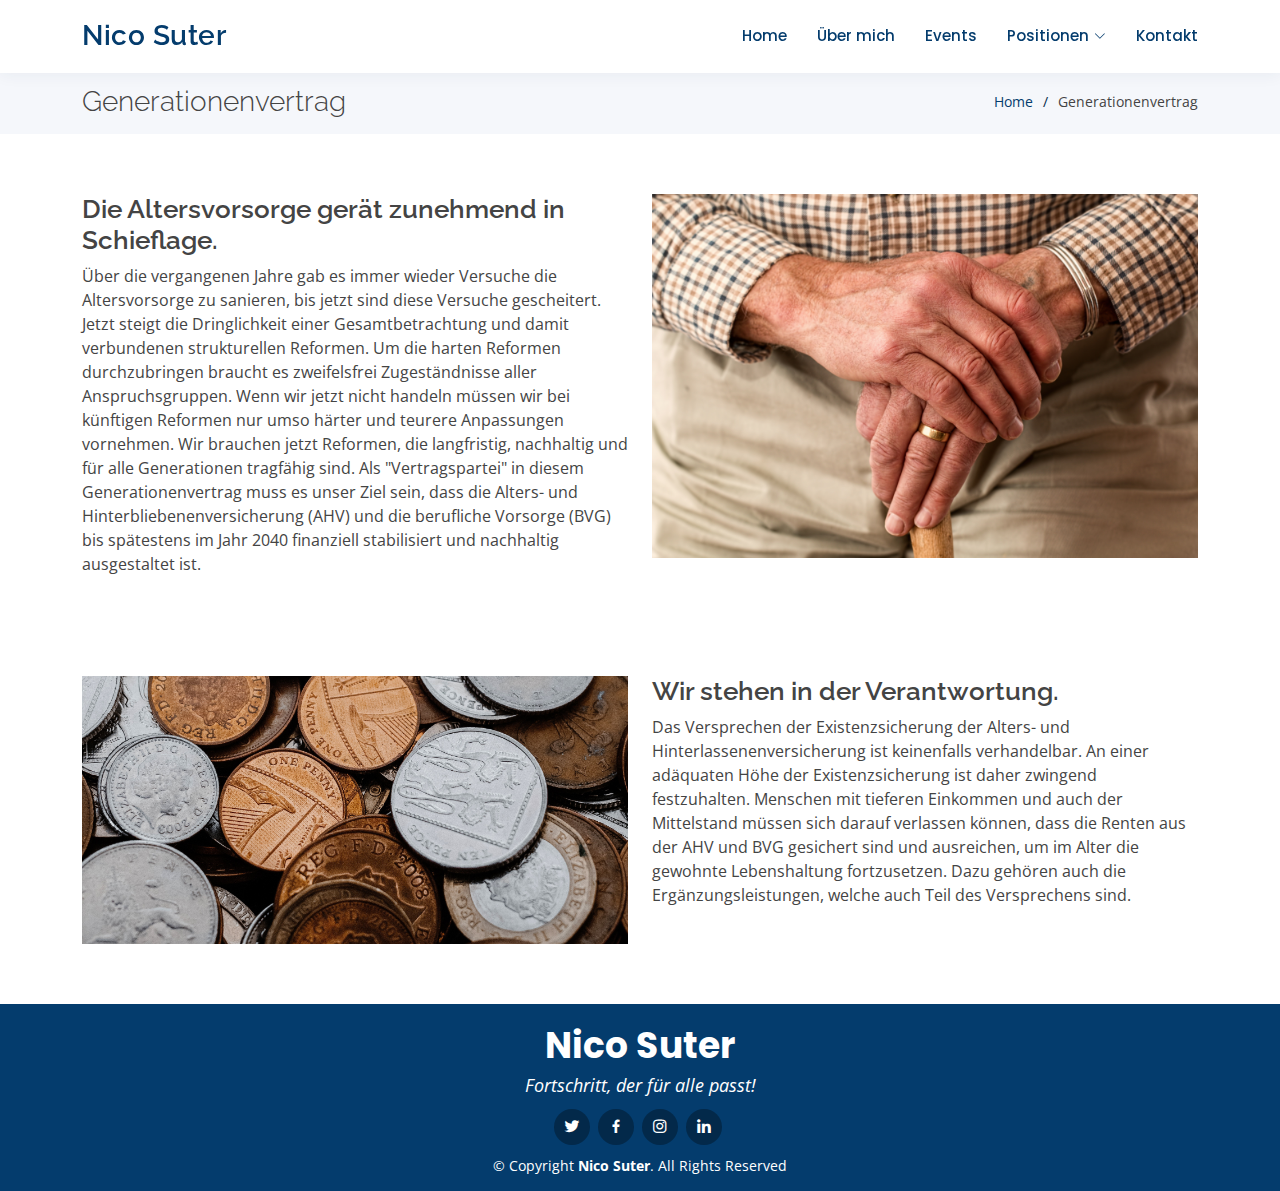
<file: generation.html>
<!DOCTYPE html>
<html lang="en">

<head>
  <meta charset="utf-8">
  <meta content="width=device-width, initial-scale=1.0" name="viewport">

  <title>Über mich - Nico Suter</title>
  <meta content="" name="description">
  <meta content="" name="keywords">

  <!-- Favicons -->
  <link href="assets/img/favicon.png" rel="icon">
  <link href="assets/img/apple-touch-icon.png" rel="apple-touch-icon">

  <!-- Google Fonts -->
  <link href="https://fonts.googleapis.com/css?family=Open+Sans:300,300i,400,400i,600,600i,700,700i|Raleway:300,300i,400,400i,500,500i,600,600i,700,700i|Poppins:300,300i,400,400i,500,500i,600,600i,700,700i" rel="stylesheet">

  <!-- Vendor CSS Files -->
  <link href="assets/vendor/bootstrap/css/bootstrap.min.css" rel="stylesheet">
  <link href="assets/vendor/bootstrap-icons/bootstrap-icons.css" rel="stylesheet">
  <link href="assets/vendor/boxicons/css/boxicons.min.css" rel="stylesheet">
  <link href="assets/vendor/glightbox/css/glightbox.min.css" rel="stylesheet">
  <link href="assets/vendor/remixicon/remixicon.css" rel="stylesheet">
  <link href="assets/vendor/swiper/swiper-bundle.min.css" rel="stylesheet">

  <!-- Template Main CSS File -->
  <link href="assets/css/style.css" rel="stylesheet">

</head>

<body>

  <!-- ======= Header ======= -->
  <header id="header" class="fixed-top">
    <div class="container d-flex align-items-center justify-content-between">

      <h1 class="logo"><a href="index.html">Nico Suter</a></h1>

      <nav id="navbar" class="navbar">
        <ul>
          <li><a href="index.html">Home</a></li>
          <li><a href="about-me.html">Über mich</a></li>
          <li><a href="events.html">Events</a></li>
          <li class="dropdown"><a href="#"><span>Positionen</span> <i class="bi bi-chevron-down"></i></a>
            <ul>
              <li><a href="europe.html">Europapolitik</a></li>
              <li class="dropdown"><a href="#"><span>Gesellschaft</span> <i class="bi bi-chevron-right"></i></a>
                <ul>
                  <li><a href="mental.html">Mental Health</a></li>
                  <li><a href="family.html">Familien</a></li>
                  <li><a class="active" href="generation.html">Generationenvertrag</a></li>
                </ul>
              </li>
              <li><a href="climate.html">Klima und Energie</a></li>
              <li><a href="digitalisation.html">Digitalisierung</a></li>
            </ul>
          </li>
          <li><a href="contact.html">Kontakt</a></li>
        </ul>
        <i class="bi bi-list mobile-nav-toggle"></i>
      </nav><!-- .navbar -->

    </div>
  </header><!-- End Header -->

  <main id="main">

    <!-- ======= Breadcrumbs ======= -->
    <section id="breadcrumbs" class="breadcrumbs">
      <div class="container">

        <div class="d-flex justify-content-between align-items-center">
          <h2>Generationenvertrag</h2>
          <ol>
            <li><a href="index.html">Home</a></li>
            <li>Generationenvertrag</li>
          </ol>
        </div>

      </div>
    </section><!-- End Breadcrumbs -->

    <!-- ======= Featured Members Section ======= -->
    <section id="featured-members" class="featured-members">
        <div class="container">
  
          <div class="row content">
            <div class="col-lg-6 order-1 order-lg-2">
                <img src="assets/img/pexels-pixabay-33786.jpg" class="img-fluid" alt="">
            </div>
            <div class="col-lg-6 order-2 order-lg-1 pt-3 pt-lg-0">
                <h3>Die Altersvorsorge gerät zunehmend in Schieflage.</h3>
                <p>
                    Über die vergangenen Jahre gab es immer wieder Versuche die Altersvorsorge zu sanieren, bis jetzt sind diese Versuche gescheitert. 
                    Jetzt steigt die Dringlichkeit einer Gesamtbetrachtung und damit verbundenen strukturellen Reformen. 
                    Um die harten Reformen durchzubringen braucht es zweifelsfrei Zugeständnisse aller Anspruchsgruppen.
                    Wenn wir jetzt nicht handeln müssen wir bei künftigen Reformen nur umso härter und teurere Anpassungen vornehmen.
                    Wir brauchen jetzt Reformen, die langfristig, nachhaltig und für alle Generationen tragfähig sind. 
                    Als "Vertragspartei" in diesem Generationenvertrag muss es unser Ziel sein, dass die Alters- und Hinterbliebenenversicherung (AHV) und die berufliche Vorsorge (BVG) bis spätestens im Jahr 2040
                    finanziell stabilisiert und nachhaltig ausgestaltet ist.
                </p>
            </div>
          </div>
  
          <div class="row content">
            <div class="col-lg-6">
                <img src="assets/img/pexels-lisa-fotios-12337706.jpg" class="img-fluid" alt="">
            </div>
            <div class="col-lg-6 pt-3 pt-lg-0">
                <h3>Wir stehen in der Verantwortung.</h3>
                <p>
                    Das Versprechen der Existenzsicherung der Alters- und Hinterlassenenversicherung ist keinenfalls verhandelbar.
                    An einer adäquaten Höhe der Existenzsicherung ist daher zwingend festzuhalten.
                    Menschen mit tieferen Einkommen und auch der Mittelstand müssen sich darauf verlassen können, dass die Renten aus der AHV und BVG gesichert sind und ausreichen, um im Alter die gewohnte
                    Lebenshaltung fortzusetzen. Dazu gehören auch die Ergänzungsleistungen, welche auch Teil des Versprechens sind.
                </p>
            </div>
          </div>
  
        </div>
      </section> <!-- End Featured Members Section -->

  <!-- ======= Footer ======= -->
  <footer id="footer">
    <div class="container">
      <h3>Nico Suter</h3>
      <p>Fortschritt, der für alle passt!</p>
      <div class="social-links">
        <a href="https://twitter.com/nicosuter04" target="_blank" class="twitter"><i class="bx bxl-twitter"></i></a>
        <a href="https://www.facebook.com/profile.php?id=100076165830625" target="_blank" class="facebook"><i class="bx bxl-facebook"></i></a>
        <a href="https://www.instagram.com/nicosuter.04/" target="_blank" class="instagram"><i class="bx bxl-instagram"></i></a>
        <a href="https://www.linkedin.com/in/nico-suter-a82825273" target="_blank" class="linkedin"><i class="bx bxl-linkedin"></i></a>
      </div>
      <div class="copyright">
        &copy; Copyright <strong><span>Nico Suter</span></strong>. All Rights Reserved
      </div>
      
    </div>
  </footer><!-- End Footer -->


  <a href="#" class="back-to-top d-flex align-items-center justify-content-center"><i class="bi bi-arrow-up-short"></i></a>

  <!-- Vendor JS Files -->
  <script src="assets/vendor/bootstrap/js/bootstrap.bundle.min.js"></script>
  <script src="assets/vendor/glightbox/js/glightbox.min.js"></script>
  <script src="assets/vendor/isotope-layout/isotope.pkgd.min.js"></script>
  <script src="assets/vendor/swiper/swiper-bundle.min.js"></script>
  <script src="assets/vendor/php-email-form/validate.js"></script>

  <!-- Template Main JS File -->
  <script src="assets/js/main.js"></script>

</body>

</html>
</file>
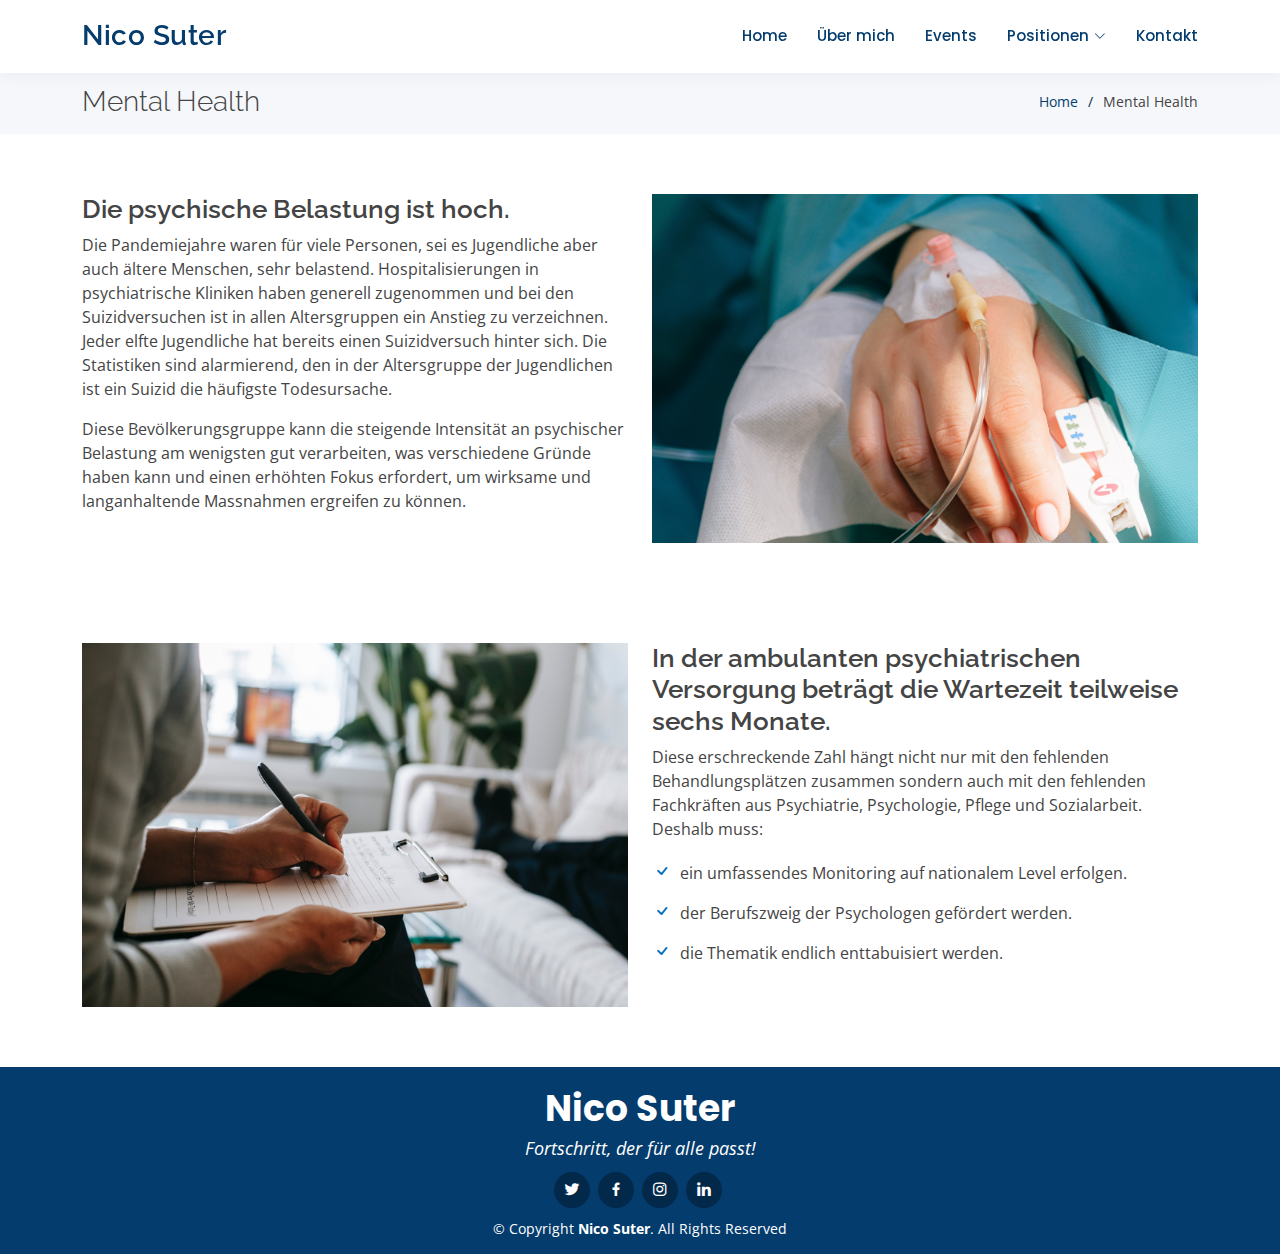
<file: mental.html>
<!DOCTYPE html>
<html lang="en">

<head>
  <meta charset="utf-8">
  <meta content="width=device-width, initial-scale=1.0" name="viewport">

  <title>Über mich - Nico Suter</title>
  <meta content="" name="description">
  <meta content="" name="keywords">

  <!-- Favicons -->
  <link href="assets/img/favicon.png" rel="icon">
  <link href="assets/img/apple-touch-icon.png" rel="apple-touch-icon">

  <!-- Google Fonts -->
  <link href="https://fonts.googleapis.com/css?family=Open+Sans:300,300i,400,400i,600,600i,700,700i|Raleway:300,300i,400,400i,500,500i,600,600i,700,700i|Poppins:300,300i,400,400i,500,500i,600,600i,700,700i" rel="stylesheet">

  <!-- Vendor CSS Files -->
  <link href="assets/vendor/bootstrap/css/bootstrap.min.css" rel="stylesheet">
  <link href="assets/vendor/bootstrap-icons/bootstrap-icons.css" rel="stylesheet">
  <link href="assets/vendor/boxicons/css/boxicons.min.css" rel="stylesheet">
  <link href="assets/vendor/glightbox/css/glightbox.min.css" rel="stylesheet">
  <link href="assets/vendor/remixicon/remixicon.css" rel="stylesheet">
  <link href="assets/vendor/swiper/swiper-bundle.min.css" rel="stylesheet">

  <!-- Template Main CSS File -->
  <link href="assets/css/style.css" rel="stylesheet">

</head>

<body>

  <!-- ======= Header ======= -->
  <header id="header" class="fixed-top">
    <div class="container d-flex align-items-center justify-content-between">

      <h1 class="logo"><a href="index.html">Nico Suter</a></h1>

      <nav id="navbar" class="navbar">
        <ul>
          <li><a href="index.html">Home</a></li>
          <li><a href="about-me.html">Über mich</a></li>
          <li><a href="events.html">Events</a></li>
          <li class="dropdown"><a href="#"><span>Positionen</span> <i class="bi bi-chevron-down"></i></a>
            <ul>
              <li><a href="europe.html">Europapolitik</a></li>
              <li class="dropdown"><a href="#"><span>Gesellschaft</span> <i class="bi bi-chevron-right"></i></a>
                <ul>
                  <li><a class="active" href="mental.html">Mental Health</a></li>
                  <li><a href="family.html">Familien</a></li>
                  <li><a href="generation.html">Generationenvertrag</a></li>
                </ul>
              </li>
              <li><a href="climate.html">Klima und Energie</a></li>
              <li><a href="digitalisation.html">Digitalisierung</a></li>
            </ul>
          </li>
          <li><a href="contact.html">Kontakt</a></li>
        </ul>
        <i class="bi bi-list mobile-nav-toggle"></i>
      </nav><!-- .navbar -->

    </div>
  </header><!-- End Header -->

  <main id="main">

    <!-- ======= Breadcrumbs ======= -->
    <section id="breadcrumbs" class="breadcrumbs">
      <div class="container">

        <div class="d-flex justify-content-between align-items-center">
          <h2>Mental Health</h2>
          <ol>
            <li><a href="index.html">Home</a></li>
            <li>Mental Health</li>
          </ol>
        </div>

      </div>
    </section><!-- End Breadcrumbs -->
      
          <!-- ======= Featured Members Section ======= -->
          <section id="featured-members" class="featured-members">
            <div class="container">
      
              <div class="row content">
                <div class="col-lg-6 order-1 order-lg-2">
                  <img src="assets/img/pexels-anna-shvets-3845126.jpg" class="img-fluid" alt="">
                </div>
                <div class="col-lg-6 order-2 order-lg-1 pt-3 pt-lg-0">
                  <h3>Die psychische Belastung ist hoch.</h3>
                  <p>
                    Die Pandemiejahre waren für viele Personen, sei es Jugendliche aber auch ältere Menschen, sehr belastend.
                    Hospitalisierungen in psychiatrische Kliniken haben generell zugenommen und bei den Suizidversuchen ist in allen Altersgruppen ein Anstieg zu verzeichnen.
                    Jeder elfte Jugendliche hat bereits einen Suizidversuch hinter sich.
                    Die Statistiken sind alarmierend, den in der Altersgruppe der Jugendlichen ist ein Suizid die häufigste Todesursache.
                  </p>
                  <p>
                    Diese Bevölkerungsgruppe kann die steigende Intensität an psychischer Belastung
                    am wenigsten gut verarbeiten, was verschiedene Gründe haben kann und einen erhöhten Fokus erfordert, um
                    wirksame und langanhaltende Massnahmen ergreifen zu können. 
                  </p>
                </div>
              </div>
      
              <div class="row content">
                <div class="col-lg-6">
                  <img src="assets/img/pexels-alex-green-5699456.jpg" class="img-fluid" alt="">
                </div>
                <div class="col-lg-6 pt-3 pt-lg-0">
                  <h3>In der ambulanten psychiatrischen Versorgung beträgt die Wartezeit teilweise sechs Monate.</h3>
                  <p>Diese erschreckende Zahl hängt nicht nur mit den fehlenden Behandlungsplätzen zusammen sondern auch mit den fehlenden Fachkräften aus Psychiatrie, Psychologie,
                    Pflege und Sozialarbeit. Deshalb muss:</p>
                  <ul>
                    <li><i class="bi bi-check"></i> ein umfassendes Monitoring auf nationalem Level erfolgen.</li>
                    <li><i class="bi bi-check"></i> der Berufszweig der Psychologen gefördert werden.</li>
                    <li><i class="bi bi-check"></i> die Thematik endlich enttabuisiert werden.</li>
                  </ul>
                </div>
              </div>
      
            </div>
          </section> <!-- End Featured Members Section -->

  <!-- ======= Footer ======= -->
  <footer id="footer">
    <div class="container">
      <h3>Nico Suter</h3>
      <p>Fortschritt, der für alle passt!</p>
      <div class="social-links">
        <a href="https://twitter.com/nicosuter04" target="_blank" class="twitter"><i class="bx bxl-twitter"></i></a>
        <a href="https://www.facebook.com/profile.php?id=100076165830625" target="_blank" class="facebook"><i class="bx bxl-facebook"></i></a>
        <a href="https://www.instagram.com/nicosuter.04/" target="_blank" class="instagram"><i class="bx bxl-instagram"></i></a>
        <a href="https://www.linkedin.com/in/nico-suter-a82825273" target="_blank" class="linkedin"><i class="bx bxl-linkedin"></i></a>
      </div>
      <div class="copyright">
        &copy; Copyright <strong><span>Nico Suter</span></strong>. All Rights Reserved
      </div>
      
    </div>
  </footer><!-- End Footer -->


  <a href="#" class="back-to-top d-flex align-items-center justify-content-center"><i class="bi bi-arrow-up-short"></i></a>

  <!-- Vendor JS Files -->
  <script src="assets/vendor/bootstrap/js/bootstrap.bundle.min.js"></script>
  <script src="assets/vendor/glightbox/js/glightbox.min.js"></script>
  <script src="assets/vendor/isotope-layout/isotope.pkgd.min.js"></script>
  <script src="assets/vendor/swiper/swiper-bundle.min.js"></script>
  <script src="assets/vendor/php-email-form/validate.js"></script>

  <!-- Template Main JS File -->
  <script src="assets/js/main.js"></script>

</body>

</html>
</file>
<file: assets/css/style.css>
/*--------------------------------------------------------------
# General
--------------------------------------------------------------*/
body {
  font-family: "Open Sans", sans-serif;
  color: #444444;
}

a {
  color: #043c6d;
  text-decoration: none;
}

a:hover {
  color: #fc9c04;
  text-decoration: none;
}

h1,
h2,
h3,
h4,
h5,
h6 {
  font-family: "Raleway", sans-serif;
}

/*--------------------------------------------------------------
# Back to top button
--------------------------------------------------------------*/
.back-to-top {
  position: fixed;
  visibility: hidden;
  opacity: 0;
  right: 15px;
  bottom: 15px;
  z-index: 996;
  background: #03294a;
  width: 40px;
  height: 40px;
  border-radius: 50px;
  transition: all 0.4s;
}

.back-to-top i {
  font-size: 24px;
  color: #fff;
  line-height: 0;
}

.back-to-top:hover {
  background: #fc9c04;
  color: #fff;
}

.back-to-top.active {
  visibility: visible;
  opacity: 1;
}

/*--------------------------------------------------------------
# Header
--------------------------------------------------------------*/
#header {
  background: #fff;
  transition: all 0.5s;
  z-index: 997;
  padding: 15px 0;
  box-shadow: 0px 2px 15px rgba(36, 50, 93, 0.06);
}

#header .logo {
  font-size: 28px;
  margin: 0;
  padding: 0;
  line-height: 1;
  font-weight: 600;
  letter-spacing: 0.5px;
}

#header .logo a {
  color: #043c6d;
}

#header .logo img {
  max-height: 40px;
}

/*--------------------------------------------------------------
# Navigation Menu
--------------------------------------------------------------*/
/**
* Desktop Navigation 
*/
.navbar {
  padding: 0;
}

.navbar ul {
  margin: 0;
  padding: 0;
  display: flex;
  list-style: none;
  align-items: center;
}

.navbar li {
  position: relative;
}

.navbar a,
.navbar a:focus {
  display: flex;
  align-items: center;
  justify-content: space-between;
  padding: 10px 0 10px 30px;
  font-family: "Poppins", sans-serif;
  font-size: 15px;
  font-weight: 500;
  color: #043c6d;
  white-space: nowrap;
  transition: 0.3s;
}

.navbar a i,
.navbar a:focus i {
  font-size: 12px;
  line-height: 0;
  margin-left: 5px;
}

.navbar a:hover,
.navbar .active,
.navbar .active:focus,
.navbar li:hover>a {
  color: #fc9c04;
}

.navbar .dropdown ul {
  display: block;
  position: absolute;
  left: 14px;
  top: calc(100% + 30px);
  margin: 0;
  padding: 10px 0;
  z-index: 99;
  opacity: 0;
  visibility: hidden;
  background: #fff;
  box-shadow: 0px 0px 30px rgba(127, 137, 161, 0.25);
  transition: 0.3s;
}

.navbar .dropdown ul li {
  min-width: 200px;
}

.navbar .dropdown ul a {
  padding: 10px 20px;
  font-size: 14px;
  text-transform: none;
  font-weight: 500;
}

.navbar .dropdown ul a i {
  font-size: 12px;
}

.navbar .dropdown ul a:hover,
.navbar .dropdown ul .active:hover,
.navbar .dropdown ul li:hover>a {
  color: #fc9c04;
}

.navbar .dropdown:hover>ul {
  opacity: 1;
  top: 100%;
  visibility: visible;
}

.navbar .dropdown .dropdown ul {
  top: 0;
  left: calc(100% - 30px);
  visibility: hidden;
}

.navbar .dropdown .dropdown:hover>ul {
  opacity: 1;
  top: 0;
  left: 100%;
  visibility: visible;
}

@media (max-width: 1366px) {
  .navbar .dropdown .dropdown ul {
    left: -90%;
  }

  .navbar .dropdown .dropdown:hover>ul {
    left: -100%;
  }
}

/**
* Mobile Navigation 
*/
.mobile-nav-toggle {
  color: #043c6d;
  font-size: 28px;
  cursor: pointer;
  display: none;
  line-height: 0;
  transition: 0.5s;
}

.mobile-nav-toggle.bi-x {
  color: #fff;
}

@media (max-width: 991px) {
  .mobile-nav-toggle {
    display: block;
  }

  .navbar ul {
    display: none;
  }
}

.navbar-mobile {
  position: fixed;
  overflow: hidden;
  top: 0;
  right: 0;
  left: 0;
  bottom: 0;
  background: rgba(22, 30, 56, 0.9);
  transition: 0.3s;
  z-index: 999;
}

.navbar-mobile .mobile-nav-toggle {
  position: absolute;
  top: 15px;
  right: 15px;
}

.navbar-mobile ul {
  display: block;
  position: absolute;
  top: 55px;
  right: 15px;
  bottom: 15px;
  left: 15px;
  padding: 10px 0;
  background-color: #fff;
  overflow-y: auto;
  transition: 0.3s;
}

.navbar-mobile a,
.navbar-mobile a:focus {
  padding: 10px 20px;
  font-size: 15px;
  color: #043c6d;
}

.navbar-mobile a:hover,
.navbar-mobile .active,
.navbar-mobile li:hover>a {
  color: #fc9c04;
}

.navbar-mobile .getstarted,
.navbar-mobile .getstarted:focus {
  margin: 15px;
}

.navbar-mobile .dropdown ul {
  position: static;
  display: none;
  margin: 10px 20px;
  padding: 10px 0;
  z-index: 99;
  opacity: 1;
  visibility: visible;
  background: #fff;
  box-shadow: 0px 0px 30px rgba(127, 137, 161, 0.25);
}

.navbar-mobile .dropdown ul li {
  min-width: 200px;
}

.navbar-mobile .dropdown ul a {
  padding: 10px 20px;
}

.navbar-mobile .dropdown ul a i {
  font-size: 12px;
}

.navbar-mobile .dropdown ul a:hover,
.navbar-mobile .dropdown ul .active:hover,
.navbar-mobile .dropdown ul li:hover>a {
  color: #fc9c04;
}

.navbar-mobile .dropdown>.dropdown-active {
  display: block;
}

/*--------------------------------------------------------------
# Hero Section
--------------------------------------------------------------*/
#hero {
  width: 100%;
  height: 80vh;
  background-color: rgba(22, 30, 56, 0.8);
  overflow: hidden;
  position: relative;
}

#hero .carousel,
#hero .carousel-inner,
#hero .carousel-item,
#hero .carousel-item::before {
  position: absolute;
  top: 0;
  right: 0;
  left: 0;
  bottom: 0;
}

#hero .carousel-item {
  background-size: cover;
  background-position: center;
  background-repeat: no-repeat;
}

#hero .carousel-container {
  display: flex;
  justify-content: center;
  align-items: center;
  position: absolute;
  bottom: 0;
  top: 70px;
  left: 50px;
  right: 50px;
}

#hero .container {
  text-align: center;
}

#hero h2 {
  color: #fff;
  margin-bottom: 20px;
  font-size: 48px;
  font-weight: 700;
}

#hero p {
  animation-delay: 0.4s;
  margin: 0 auto 30px auto;
  color: #fff;
}

#hero .carousel-inner .carousel-item {
  transition-property: opacity;
  background-position: center top;
}

#hero .carousel-inner .carousel-item,
#hero .carousel-inner .active.carousel-item-start,
#hero .carousel-inner .active.carousel-item-end {
  opacity: 0;
}

#hero .carousel-inner .active,
#hero .carousel-inner .carousel-item-next.carousel-item-start,
#hero .carousel-inner .carousel-item-prev.carousel-item-end {
  opacity: 1;
  transition: 0.5s;
}

#hero .carousel-control-next-icon,
#hero .carousel-control-prev-icon {
  background: none;
  font-size: 30px;
  line-height: 0;
  width: auto;
  height: auto;
  background: rgba(255, 255, 255, 0.2);
  border-radius: 50px;
  transition: 0.3s;
  color: rgba(255, 255, 255, 0.5);
  width: 54px;
  height: 54px;
  display: flex;
  align-items: center;
  justify-content: center;
}

#hero .carousel-control-next-icon:hover,
#hero .carousel-control-prev-icon:hover {
  background: rgba(255, 255, 255, 0.3);
  color: rgba(255, 255, 255, 0.8);
}

#hero .carousel-indicators li {
  cursor: pointer;
  background: #fff;
  overflow: hidden;
  border: 0;
  width: 12px;
  height: 12px;
  border-radius: 50px;
  opacity: 0.6;
  transition: 0.3s;
}

#hero .carousel-indicators li.active {
  opacity: 1;
  background: #043c6d;
}

#hero .btn-get-started {
  font-family: "Raleway", sans-serif;
  font-weight: 500;
  font-size: 14px;
  letter-spacing: 1px;
  display: inline-block;
  padding: 14px 32px;
  border-radius: 4px;
  transition: 0.5s;
  line-height: 1;
  color: #fff;
  animation-delay: 0.8s;
  background: #043c6d;
}

#hero .btn-get-started:hover {
  background: #fc9c04;
}

@media (max-width: 992px) {
  #hero {
    height: 40vh;
    margin-top: 58px;
  }

  #hero .carousel-container {
    top: 8px;
  }
}

@media (max-width: 768px) {
  #hero h2 {
    font-size: 28px;
  }
}

@media (min-width: 1024px) {

  #hero .carousel-control-prev,
  #hero .carousel-control-next {
    width: 5%;
  }
  #hero {
    margin-top: 70px;
  }
}

@media (max-height: 500px) {
  #hero {
    height: 120vh;
  }
}
@media (max-width: 500px) {
  #hero {
    height: 30vh;
  }
}
@media (max-width: 380px) {
  #hero {
    height: 30vh;
  }
}

/*--------------------------------------------------------------
# Sections General
--------------------------------------------------------------*/
section {
  padding: 60px 0;
}

.section-bg {
  background-color: #b4e0ff;
}

.section-title {
  text-align: center;
  padding-bottom: 30px;
}

.section-title h2 {
  font-size: 32px;
  font-weight: bold;
  text-transform: uppercase;
  margin-bottom: 20px;
  padding-bottom: 20px;
  position: relative;
}

.section-title h2::before {
  content: "";
  position: absolute;
  display: block;
  width: 120px;
  height: 1px;
  background: #ddd;
  bottom: 1px;
  left: calc(50% - 60px);
}

.section-title h2::after {
  content: "";
  position: absolute;
  display: block;
  width: 40px;
  height: 3px;
  background: #043c6d;
  bottom: 0;
  left: calc(50% - 20px);
}

.section-title p {
  margin-bottom: 0;
}

@media (max-width: 1024px) {
  section {
    padding: 40px 0;
  }
}
/*--------------------------------------------------------------
# Home
--------------------------------------------------------------*/
.about .content h3 {
  font-weight: 600;
  font-size: 26px;
}

.about .content ul {
  list-style: none;
  padding: 0;
}

.about .content ul li {
  padding-left: 28px;
  position: relative;
}

.about .content ul li+li {
  margin-top: 10px;
}

.about .content ul i {
  position: absolute;
  left: 0;
  top: 2px;
  font-size: 20px;
  color: #006fbe;
  line-height: 1;
}

.about .content p:last-child {
  margin-bottom: 0;
}

.about .content .btn-learn-more {
  font-family: "Raleway", sans-serif;
  font-weight: 600;
  font-size: 14px;
  letter-spacing: 1px;
  display: inline-block;
  padding: 12px 32px;
  border-radius: 5px;
  transition: 0.3s;
  line-height: 1;
  color: #043c6d;
  animation-delay: 0.8s;
  margin-top: 6px;
  border: 2px solid #043c6d;
}

.about .content .btn-learn-more:hover {
  background: #fc9c04;
  color: #fff;
  text-decoration: none;
}

@media (max-width: 992px) {
  section#about {
    padding-top: 30px;
  }
}
@media (max-width: 500px) {
  section#about {
    padding-top: 20px;
  }
}

/*--------------------------------------------------------------
# Features
--------------------------------------------------------------*/
.features .icon-box {
  margin-bottom: 20px;
  text-align: center;
}

.features .icon {
  display: inline-flex;
  justify-content: center;
  align-items: center;
  width: 80px;
  height: 80px;
  background: #fff;
  border-radius: 50%;
  margin-bottom: 20px;
  transition: 0.5s;
  overflow: hidden;
  box-shadow: 0px 0 25px rgba(0, 0, 0, 0.15);
}

.features .icon i {
  line-height: 0;
  color: #006fbe;
  font-size: 34px;
}

.features .icon-box:hover .icon {
  box-shadow: 0px 0 25px rgba(0, 111, 190, 0.3);
}

.features .title {
  font-weight: 600;
  margin-bottom: 15px;
  font-size: 18px;
  position: relative;
  padding-bottom: 15px;
}

.features .title a {
  color: #444444;
  transition: 0.3s;
}

.features .title a:hover {
  color: #fc9c04;
}

.features .title::after {
  content: "";
  position: absolute;
  display: block;
  width: 50px;
  height: 2px;
  background: #006fbe;
  bottom: 0;
  left: calc(50% - 25px);
}

.features .description {
  line-height: 24px;
  font-size: 14px;
}

/*--------------------------------------------------------------
# Recent Photos
--------------------------------------------------------------*/
.recent-photos {
  overflow: hidden;
}

.recent-photos .swiper-pagination {
  margin-top: 20px;
  position: relative;
}

.recent-photos .swiper-pagination .swiper-pagination-bullet {
  width: 12px;
  height: 12px;
  background-color: #fff;
  opacity: 1;
  border: 1px solid #006fbe;
}

.recent-photos .swiper-pagination .swiper-pagination-bullet-active {
  background-color: #006fbe;
}

.recent-photos .owl-nav,
.recent-photos .owl-dots {
  margin-top: 25px;
  text-align: center;
}

.recent-photos .owl-item {
  border-left: 2px solid #fff;
  border-right: 2px solid #fff;
}

.recent-photos .owl-dot {
  display: inline-block;
  margin: 0 5px;
  width: 12px;
  height: 12px;
  border-radius: 50%;
  background-color: #95d3ff !important;
}

.recent-photos .owl-dot.active {
  background-color: #006fbe !important;
}

.recent-photos .gallery-carousel .owl-stage-outer {
  overflow: visible;
}

.recent-photos .gallery-carousel .center {
  border: 6px solid #006fbe;
  margin: -10px;
  box-sizing: content-box;
  padding: 4px;
  background: #fff;
  z-index: 1;
}

/*--------------------------------------------------------------
# Breadcrumbs
--------------------------------------------------------------*/
.breadcrumbs {
  padding: 15px 0;
  background: #f5f7fb;
  min-height: 40px;
  margin-top: 70px;
}

@media (max-width: 992px) {
  .breadcrumbs {
    margin-top: 58px;
  }
}

.breadcrumbs h2 {
  font-size: 28px;
  margin-bottom: 0;
  font-weight: 300;
}

.breadcrumbs ol {
  display: flex;
  flex-wrap: wrap;
  list-style: none;
  padding: 0;
  margin: 0;
  font-size: 14px;
}

.breadcrumbs ol li+li {
  padding-left: 10px;
}

.breadcrumbs ol li+li::before {
  display: inline-block;
  padding-right: 10px;
  color: #03294a;
  content: "/";
}

@media (max-width: 768px) {
  .breadcrumbs .d-flex {
    display: block !important;
  }

  .breadcrumbs ol {
    display: block;
  }

  .breadcrumbs ol li {
    display: inline-block;
  }
}

/*--------------------------------------------------------------
# Story Intro
--------------------------------------------------------------*/
.story-intro .content h3 {
  font-weight: 600;
  font-size: 26px;
}

.story-intro .content ul {
  list-style: none;
  padding: 0;
}

.story-intro .content ul li {
  padding-bottom: 10px;
}

.story-intro .content ul i {
  font-size: 20px;
  padding-right: 4px;
  color: #006fbe;
}

.story-intro .content p:last-child {
  margin-bottom: 0;
}

/*--------------------------------------------------------------
# Featured Members
--------------------------------------------------------------*/
.featured-members .content+.content {
  margin-top: 100px;
}

.featured-members .content h3 {
  font-weight: 600;
  font-size: 26px;
}

.featured-members .content ul {
  list-style: none;
  padding: 0;
}

.featured-members .content ul li {
  padding-bottom: 10px;
}

.featured-members .content ul i {
  font-size: 20px;
  padding-right: 4px;
  color: #006fbe;
}

.featured-members .content p:last-child {
  margin-bottom: 0;
}

/*--------------------------------------------------------------
# Members
--------------------------------------------------------------*/
.members {
  background: #fff;
  padding: 60px 0;
}

.members .member {
  margin-bottom: 20px;
  overflow: hidden;
}

.members .member .member-img {
  position: relative;
  overflow: hidden;
}

.members .member .social {
  position: absolute;
  left: 0;
  bottom: -40px;
  right: 0;
  height: 40px;
  opacity: 0;
  transition: bottom ease-in-out 0.4s;
  text-align: center;
  background: rgba(0, 111, 190, 0.8);
}

.members .member .social a {
  transition: color 0.3s;
  color: #fff;
  margin: 0 10px;
  padding-top: 8px;
  display: inline-block;
}

.members .member .social a:hover {
  color: #fc9c04;
}

.members .member .social i {
  font-size: 18px;
  margin: 0 2px;
}

.members .member .member-info h4 {
  text-align: center;
  font-weight: 700;
  margin: 15px 0 5px 0;
  font-size: 18px;
}

.members .member .member-info span {
  text-align: center;
  display: block;
  font-size: 13px;
  text-transform: uppercase;
  font-weight: 400;
  margin-bottom: 15px;
  color: #006fbe;
}

.members .member .member-info p {
  text-align: center;
  font-style: italic;
  font-size: 14px;
  line-height: 26px;
  color: #777777;
}

.members .member:hover .social {
  bottom: 0;
  opacity: 1;
  transition: bottom ease-in-out 0.4s;
}

.cv {
  margin-top: 50px;
  }

.cv h3 {
font-weight: bold;
font-size: 26px;
margin-top: 0;
margin-bottom: 15px;
}


.cv h2 {
font-size: 20px;
font-weight: bold;
}

.cv p {
font-style: italic;
font-size: 14px;
line-height: 26px;
color: #777777;
}

.cv ul {
  padding-left: 20px;
}

.cv ul li {
  list-style-position: inside;
}

.cv table {
  margin-top: 20px;
  margin-left: 0;
  width: 100%;
  }

.cv td {
  vertical-align: top;
}

/*--------------------------------------------------------------
# Event List
--------------------------------------------------------------*/
.event-list .card {
  border: 0;
  padding: 0 30px;
  margin-bottom: 60px;
  position: relative;
}

.event-list .card-img {
  width: calc(100% + 60px);
  margin-left: -30px;
  overflow: hidden;
  z-index: 9;
  border-radius: 0;
}

.event-list .card-img img {
  max-width: 100%;
  transition: all 0.3s ease-in-out;
}

.event-list .card-body {
  z-index: 10;
  background: #fff;
  border-top: 4px solid #fff;
  padding: 30px;
  box-shadow: 0px 2px 15px rgba(0, 0, 0, 0.1);
  margin-top: -60px;
  transition: 0.3s;
}

.event-list .card-title {
  font-weight: 700;
  text-align: center;
  margin-bottom: 20px;
  color: #24325d;
}

.event-list .card-title a {
  color: #24325d;
  transition: 0.3s;
}

.event-list .card-text {
  color: #5e5e5e;
}

.event-list .read-more a {
  color: #777777;
  text-transform: uppercase;
  font-weight: 600;
  font-size: 12px;
  transition: 0.3s;
}

.event-list .read-more a:hover {
  color: #fc9c04;
}

.event-list .card:hover img {
  transform: scale(1.1);
}

.event-list .card:hover .card-body {
  border-color: #fc9c04;
}

.event-list .card:hover .card-body .card-title a {
  color: #fc9c04;
}

/*--------------------------------------------------------------
# Gallery
--------------------------------------------------------------*/
.gallery .gallery-item {
  margin-bottom: 30px;
}

.gallery #gallery-flters {
  padding: 0;
  margin: 0 auto 25px auto;
  list-style: none;
  text-align: center;
  border-radius: 50px;
}

.gallery #gallery-flters li {
  cursor: pointer;
  display: inline-block;
  padding: 10px 15px;
  font-size: 14px;
  font-weight: 600;
  line-height: 1;
  text-transform: uppercase;
  color: #444444;
  margin-bottom: 5px;
  transition: all 0.3s;
}

.gallery #gallery-flters li:hover,
.gallery #gallery-flters li.filter-active {
  color: #fc9c04;
}

.gallery #gallery-flters li:last-child {
  margin-right: 0;
}

.gallery .gallery-wrap {
  transition: 0.3s;
  position: relative;
  overflow: hidden;
  z-index: 1;
  background: rgba(36, 50, 93, 0.6);
}

.gallery .gallery-wrap::before {
  content: "";
  background: rgba(36, 50, 93, 0.6);
  position: absolute;
  left: 30px;
  right: 30px;
  top: 30px;
  bottom: 30px;
  transition: all ease-in-out 0.3s;
  z-index: 2;
  opacity: 0;
}

.gallery .gallery-wrap .gallery-info {
  opacity: 0;
  position: absolute;
  top: 0;
  left: 0;
  right: 0;
  bottom: 0;
  text-align: center;
  z-index: 3;
  transition: all ease-in-out 0.3s;
  display: flex;
  flex-direction: column;
  justify-content: center;
  align-items: center;
}

.gallery .gallery-wrap .gallery-info::before {
  display: block;
  content: "";
  width: 48px;
  height: 48px;
  position: absolute;
  top: 35px;
  left: 35px;
  border-top: 3px solid #fff;
  border-left: 3px solid #fff;
  transition: all 0.5s ease 0s;
  z-index: 9994;
}

.gallery .gallery-wrap .gallery-info::after {
  display: block;
  content: "";
  width: 48px;
  height: 48px;
  position: absolute;
  bottom: 35px;
  right: 35px;
  border-bottom: 3px solid #fff;
  border-right: 3px solid #fff;
  transition: all 0.5s ease 0s;
  z-index: 9994;
}

.gallery .gallery-wrap .gallery-info h4 {
  font-size: 20px;
  color: #fff;
  font-weight: 600;
}

.gallery .gallery-wrap .gallery-info p {
  color: #ffffff;
  font-size: 14px;
  text-transform: uppercase;
  padding: 0;
  margin: 0;
}

.gallery .gallery-wrap .gallery-links {
  text-align: center;
  z-index: 4;
}

.gallery .gallery-wrap .gallery-links a {
  color: #fff;
  margin: 0 2px;
  font-size: 28px;
  display: inline-block;
  transition: 0.3s;
}

.gallery .gallery-wrap .gallery-links a:hover {
  color: #fc9c04;
}

.gallery .gallery-wrap:hover::before {
  top: 0;
  left: 0;
  right: 0;
  bottom: 0;
  opacity: 1;
}

.gallery .gallery-wrap:hover .gallery-info {
  opacity: 1;
}

.gallery .gallery-wrap:hover .gallery-info::before {
  top: 15px;
  left: 15px;
}

.gallery .gallery-wrap:hover .gallery-info::after {
  bottom: 15px;
  right: 15px;
}

/*--------------------------------------------------------------
# Contact Us
--------------------------------------------------------------*/
.contact-us .info {
  width: 100%;
  background: #fff;
}

.contact-us .info i {
  font-size: 20px;
  color: #fff;
  float: left;
  width: 44px;
  height: 44px;
  background: #043c6d;
  display: flex;
  justify-content: center;
  align-items: center;
  border-radius: 50px;
  transition: all 0.3s ease-in-out;
}

.contact-us .info h4 {
  padding: 0 0 0 60px;
  font-size: 22px;
  font-weight: 600;
  margin-bottom: 5px;
  color: #043c6d;
}

.contact-us .info p {
  padding: 0 0 0 60px;
  margin-bottom: 0;
  font-size: 14px;
  color: #043c6d;
}

.contact-us .info .email,
.contact-us .info .phone {
  margin-top: 40px;
}

.contact-us .info .email:hover i,
.contact-us .info .address:hover i,
.contact-us .info .phone:hover i {
  background: #fc9c04;
  color: #fff;
}

.contact-us .php-email-form {
  width: 100%;
  background: #fff;
}

.contact-us .php-email-form .form-group {
  padding-bottom: 8px;
}

.contact-us .php-email-form .validate {
  display: none;
  color: red;
  margin: 0 0 15px 0;
  font-weight: 400;
  font-size: 13px;
}

.contact-us .php-email-form .error-message {
  display: none;
  color: #fff;
  background: #ed3c0d;
  text-align: left;
  padding: 15px;
  font-weight: 600;
}

.contact-us .php-email-form .error-message br+br {
  margin-top: 25px;
}

.contact-us .php-email-form .sent-message {
  display: none;
  color: #fff;
  background: #18d26e;
  text-align: center;
  padding: 15px;
  font-weight: 600;
}

.contact-us .php-email-form .loading {
  display: none;
  background: #fff;
  text-align: center;
  padding: 15px;
}

.contact-us .php-email-form .loading:before {
  content: "";
  display: inline-block;
  border-radius: 50%;
  width: 24px;
  height: 24px;
  margin: 0 10px -6px 0;
  border: 3px solid #18d26e;
  border-top-color: #eee;
  animation: animate-loading 1s linear infinite;
}

.contact-us .php-email-form input,
.contact-us .php-email-form textarea {
  box-shadow: none;
  font-size: 14px;
  border-radius: 4px;
}

.contact-us .php-email-form input:focus,
.contact-us .php-email-form textarea:focus {
  border-color: #043c6d;
}

.contact-us .php-email-form input {
  height: 44px;
}

.contact-us .php-email-form textarea {
  padding: 10px 12px;
}

.contact-us .php-email-form button[type=submit] {
  background: #043c6d;
  border: 0;
  padding: 10px 30px;
  color: #fff;
  transition: 0.4s;
  border-radius: 4px;
}

.contact-us .php-email-form button[type=submit]:hover {
  background: #fc9c04;
}

section#contact-us {
  min-height: calc(100vh - 321px);
}

@keyframes animate-loading {
  0% {
    transform: rotate(0deg);
  }

  100% {
    transform: rotate(360deg);
  }
}

/*--------------------------------------------------------------
# Footer
--------------------------------------------------------------*/
#footer {
  background: #043c6d;
  color: #fff;
  font-size: 14px;
  text-align: center;
  padding: 20px 0 10px;
}

#footer h3 {
  font-size: 36px;
  font-weight: 700;
  color: #fff;
  position: relative;
  font-family: "Poppins", sans-serif;
  padding: 0;
  margin: 0 0 5px 0;
}

#footer p {
  font-size: 18px;
  font-style: italic;
  padding: 0;
  margin: 0 0 10px 0;
}

#footer .social-links {
  margin: 0 0 10px 0;
}

#footer .social-links a {
  font-size: 18px;
  display: inline-block;
  background: #03294a;
  color: #fff;
  line-height: 1;
  padding: 8px 0;
  margin-right: 4px;
  border-radius: 50%;
  text-align: center;
  width: 36px;
  height: 36px;
  transition: 0.3s;
}

#footer .social-links a:hover {
  background: #fc9c04;
  color: #fff;
  text-decoration: none;
}

#footer .copyright {
  margin: 0 0 5px 0;
}

#footer .credits {
  font-size: 13px;
}

#footer .credits a {
  color: #03294a;
  transition: 0.3s;
}

#footer .credits a:hover {
  color: #03294a;
}

@media (max-width:768px) {
  #footer h3 {
    font-size: 26px;
    line-height: 30px;
  }
  #footer p {
    font-size: 14px;
  }
  #footer .copyright {
    font-size: 12px;
  }
}
</file>
